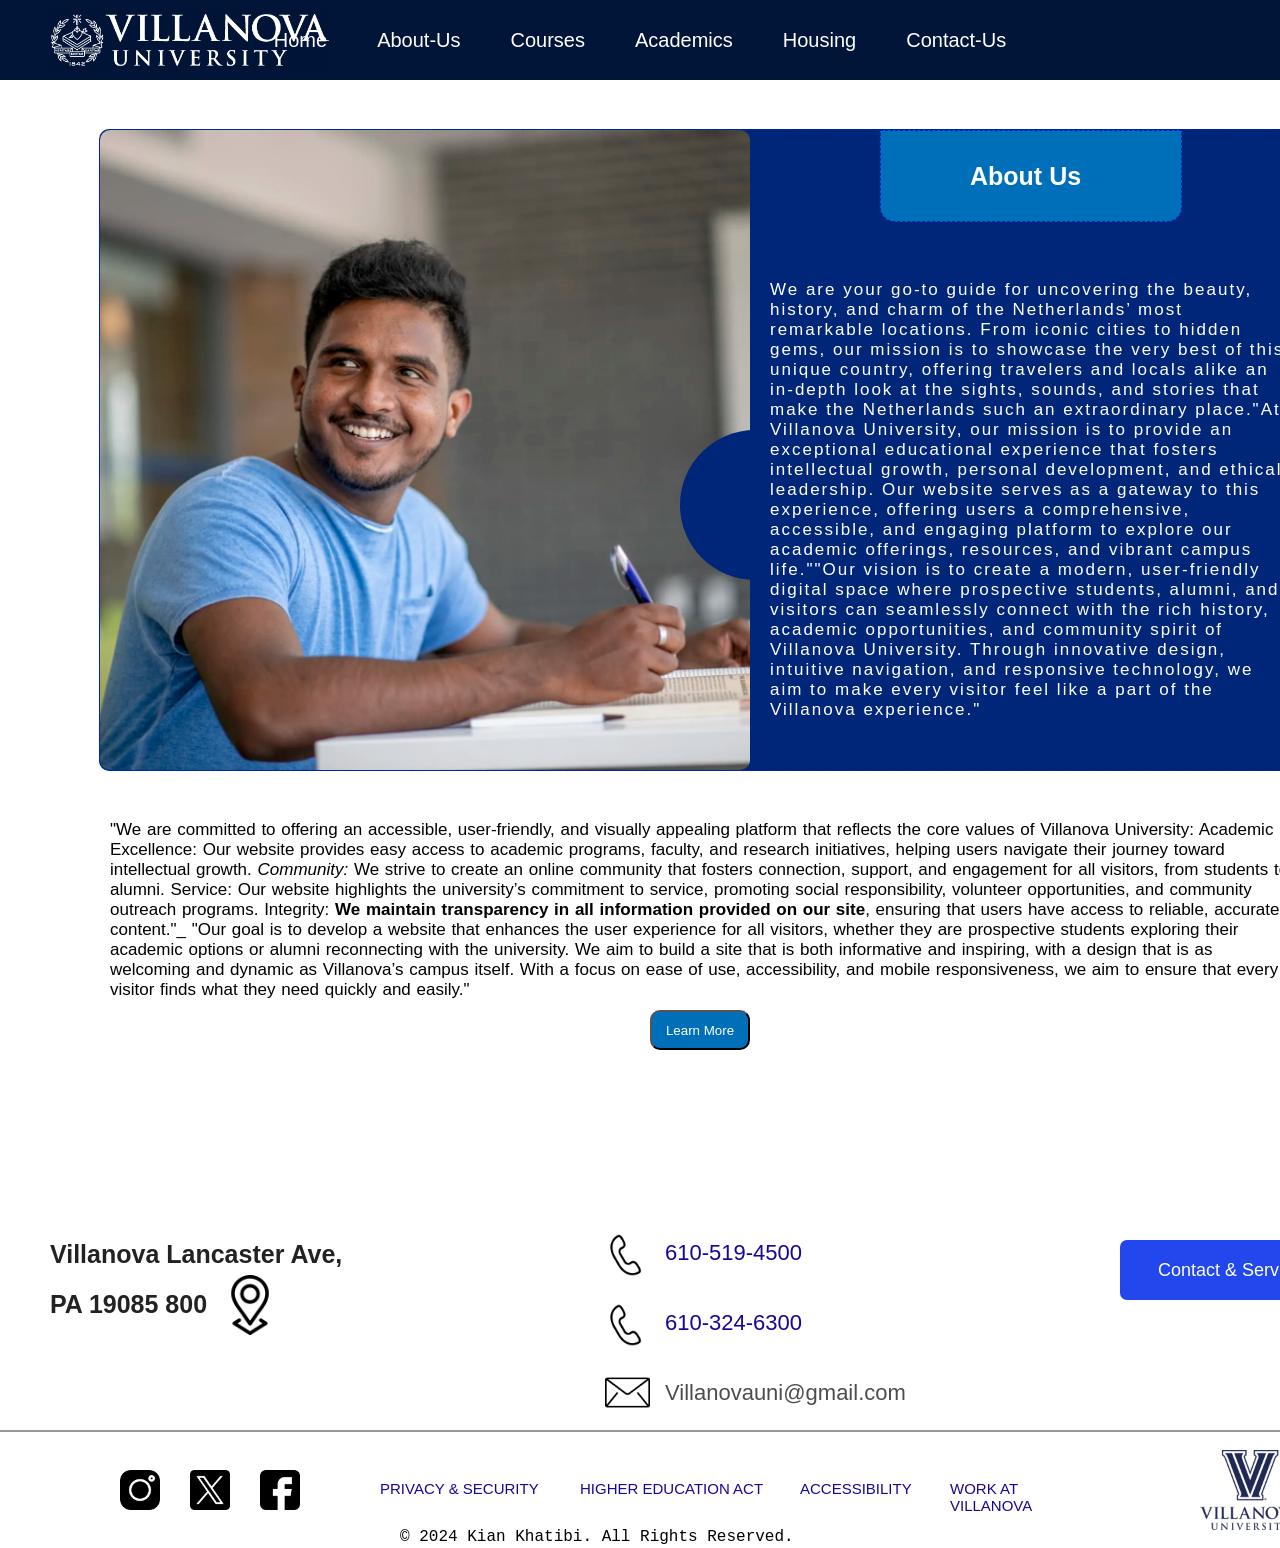
<file: aboutus.html>
<!DOCTYPE html>
<html lang="en">
  <head>
    <meta charset="UTF-8" />
    <meta name="viewport" content="width=device-width, initial-scale=1.0" />
    <meta name="author" content="Seyed Kian Khatibi">
    <title>Villanova SignIn</title>
    <link rel="stylesheet" href="Css/aboutus.css" type="text/css" />
    <link rel="icon" href="img/favicon2.jpg" type="image/x-icon"/>
  </head>
  <body>
    <header>
      <nav>
        <ul>
          <li><a href="index.html">Home</a></li>
          <li><a href="aboutus.html">About-Us</a></li>
          <li><a href="courses.html">Courses</a></li>
          <li><a href="Academics.html">Academics</a></li>
          <li><a href="housing.html">Housing</a></li>
          <li><a href="contactpage.html">Contact-Us</a></li>
        </ul>
        <article class="unilogoo"></article>
      </nav>
    </header>
    <section class="signinbox">
      <section class="signinimg"></section>
      <section class="unilogo"></section>
      <section class="bluebox"></section>
      <aside class="innerbox"></aside>
      <h1 class="text1signbox">About Us</h1>
      <p class="aboutustext1">
        We are your go-to guide for uncovering the beauty, history, and charm of
        the Netherlands’ most remarkable locations. From iconic cities to hidden
        gems, our mission is to showcase the very best of this unique country,
        offering travelers and locals alike an in-depth look at the sights,
        sounds, and stories that make the Netherlands such an extraordinary
        place."At Villanova University, our mission is to provide an exceptional
        educational experience that fosters intellectual growth, personal
        development, and ethical leadership. Our website serves as a gateway to
        this experience, offering users a comprehensive, accessible, and
        engaging platform to explore our academic offerings, resources, and
        vibrant campus life.""Our vision is to create a modern, user-friendly
        digital space where prospective students, alumni, and visitors can
        seamlessly connect with the rich history, academic opportunities, and
        community spirit of Villanova University. Through innovative design,
        intuitive navigation, and responsive technology, we aim to make every
        visitor feel like a part of the Villanova experience."
      </p>
      <p class="aboutustext2">
        "We are committed to offering an accessible, user-friendly, and visually
        appealing platform that reflects the core values of Villanova
        University: Academic Excellence: Our website provides easy access to
        academic programs, faculty, and research initiatives, helping users
        navigate their journey toward intellectual growth.
        <em>Community:</em> We strive to create an online community that fosters
        connection, support, and engagement for all visitors, from students to
        alumni. Service: Our website highlights the university’s commitment to
        service, promoting social responsibility, volunteer opportunities, and
        community outreach programs. Integrity:
        <strong
          >We maintain transparency in all information provided on our
        site</strong
          >, ensuring that users have access to reliable, accurate content."_ "Our
        goal is to develop a website that enhances the user experience for all
        visitors, whether they are prospective students exploring their academic
        options or alumni reconnecting with the university. We aim to build a
        site that is both informative and inspiring, with a design that is as
        welcoming and dynamic as Villanova’s campus itself. With a focus on ease
        of use, accessibility, and mobile responsiveness, we aim to ensure that
        every visitor finds what they need quickly and easily."
      </p>
      <button class="aboutusbtn">Learn More</button>
    </section>
    <footer class="footerbox">
      <figure>
        <p class="p1foot">Villanova Lancaster Ave,</p>
        <p class="p2foot">PA 19085 800</p>
        <article class="location"></article>
        <article class="telephone"></article>
        <article class="telephone2"></article>
        <article class="number1">610-519-4500</article>
        <article class="number2">610-324-6300</article>
        <article class="mail"></article>
        <p class="email">Villanovauni@gmail.com</p>
        <button class="btnfoot">Contact & Service</button>
        <article class="line"></article>
        <article class="instalogo"></article>
        <article class="xlogo"></article>
        <article class="facebooklogo"></article>
        <article class="vinlogofooter"></article>
        <a class="foota" href="google.com"
          >
          <p class="p1foo">PRIVACY & SECURITY</p>
        </a
          >
        <a class="foota" href="google.com"
          >
          <p class="p2foo">HIGHER EDUCATION ACT</p>
        </a
          >
        <a class="foota" href="google.com"
          >
          <p class="p3foo">ACCESSIBILITY</p>
        </a
          >
        <p class="p4foo">WORK AT VILLANOVA</p>
        <p class="copyright">
          &copy; 2024 Kian Khatibi. All Rights Reserved.
        </p>
      </figure>
    </footer>
  </body>
</html>
</file>
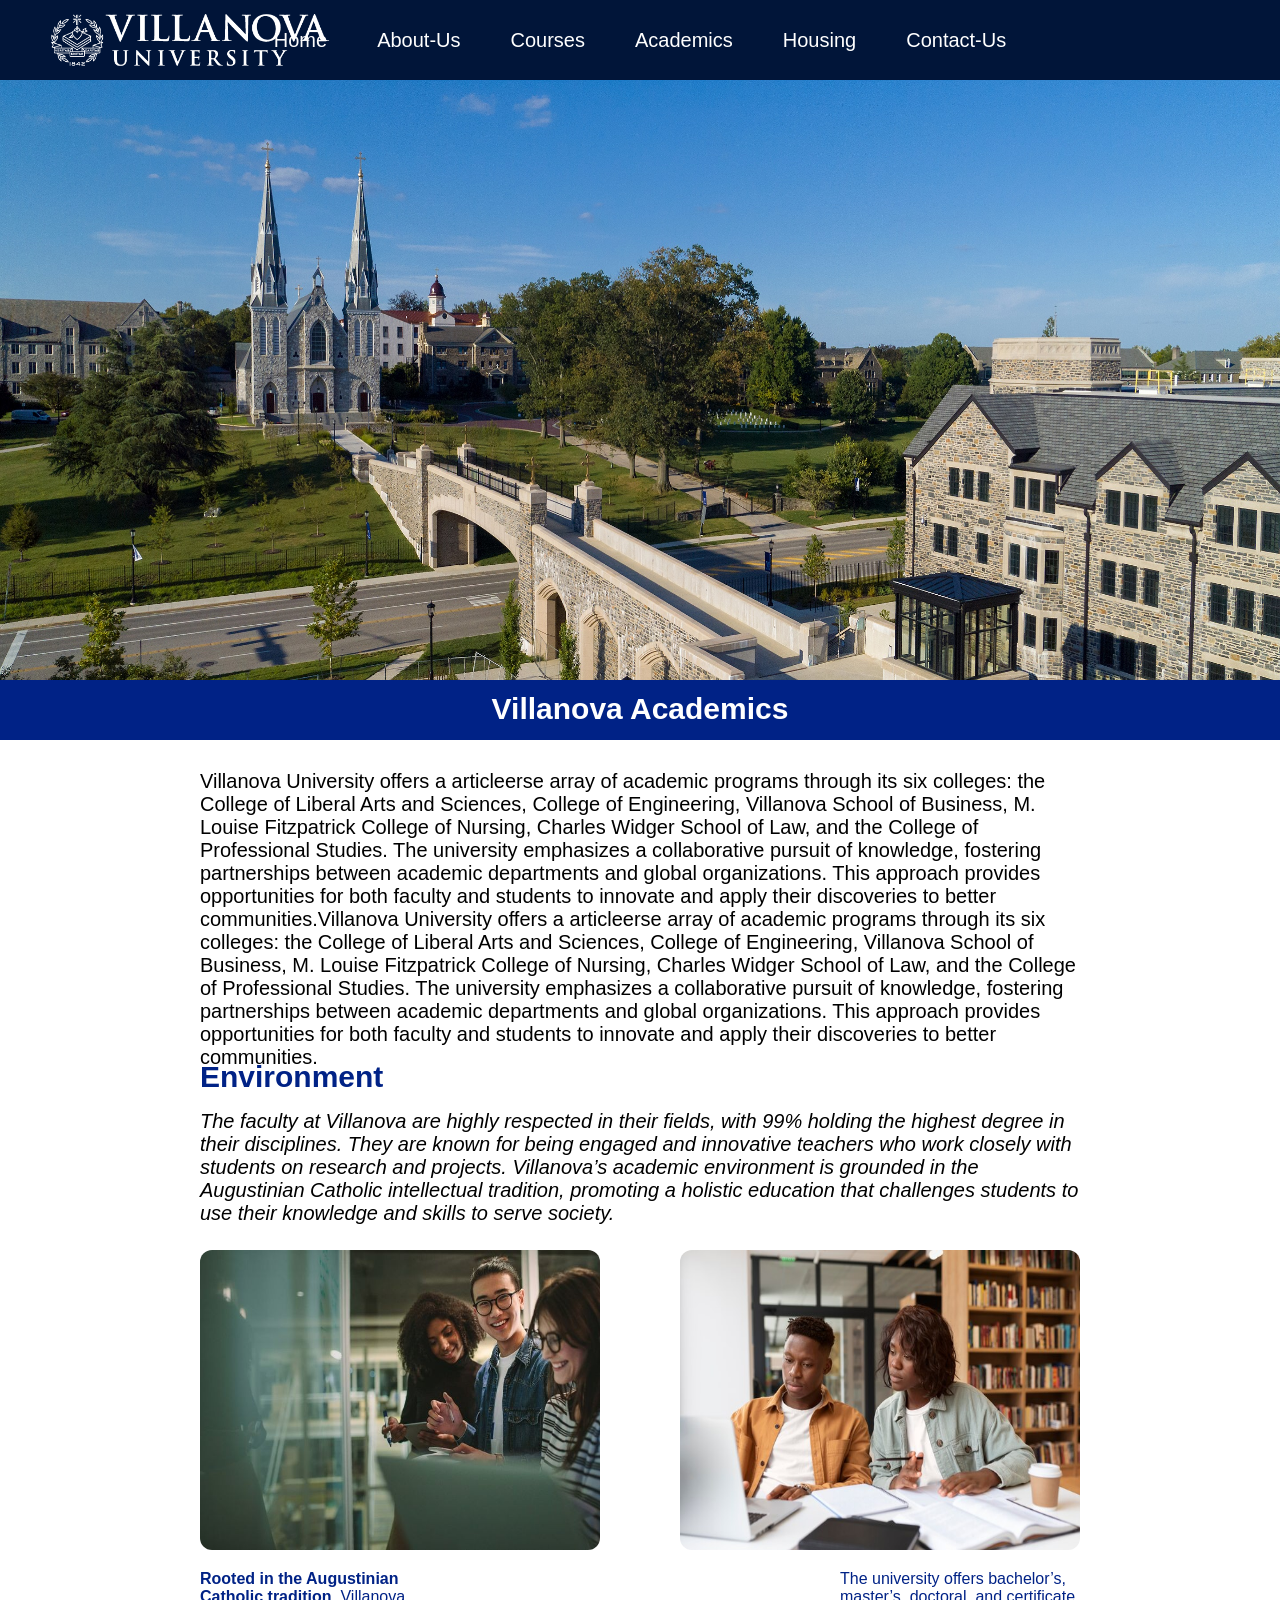
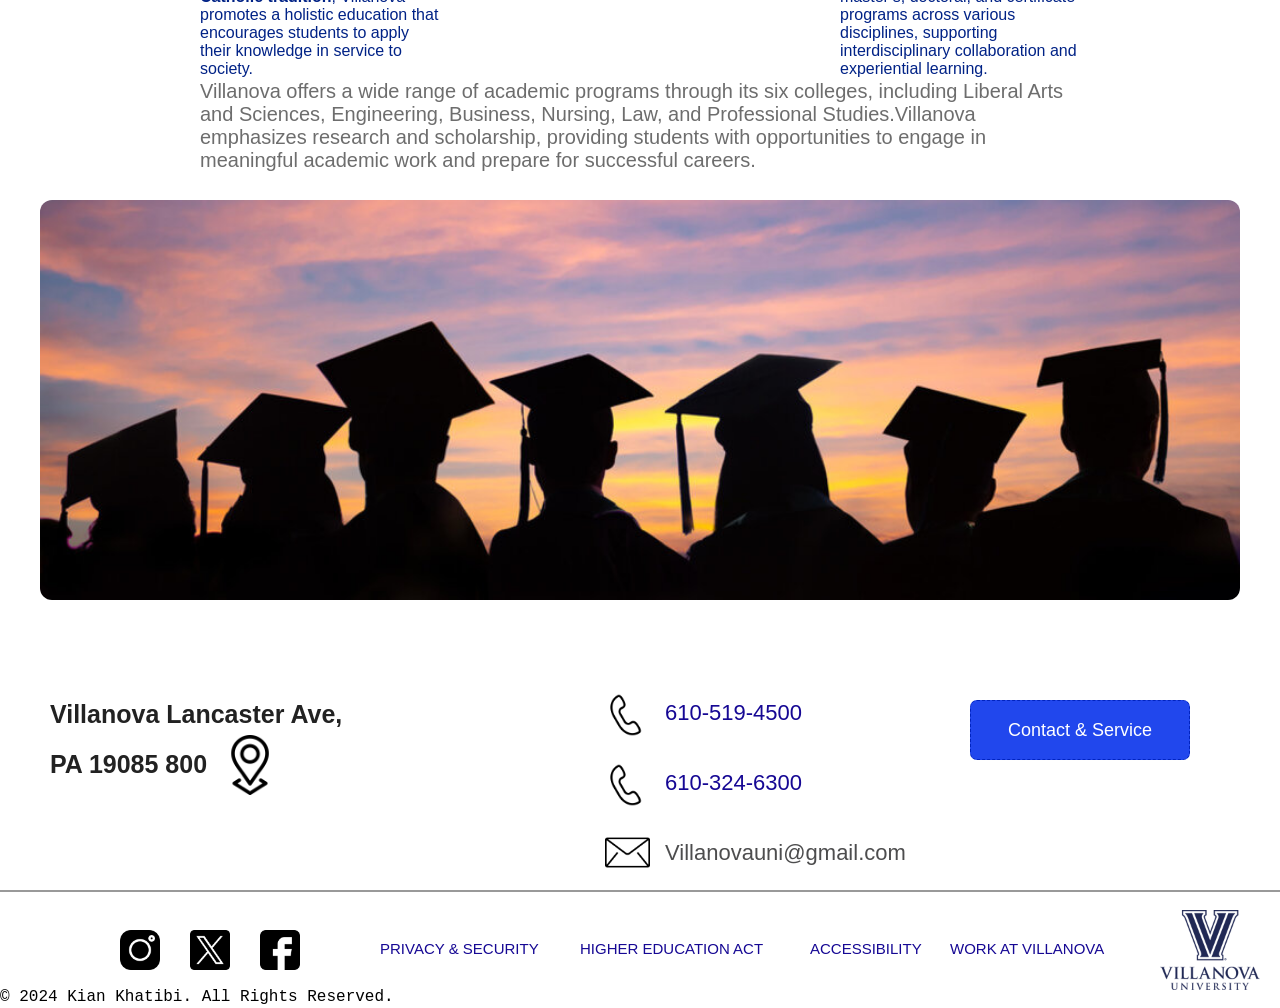
<file: Academics.html>
<!DOCTYPE html>
<html lang="en">
  <head>
    <meta charset="UTF-8" />
    <meta name="viewport" content="width=device-width, initial-scale=1.0" />
    <meta name="author" content="Seyed Kian Khatibi">
    <title>Villanova Academics</title>
    <link rel="stylesheet" href="Css/Academics.css" type="text/css" />
    <link rel="icon" href="img/favicon2.jpg" type="image/x-icon"/>
  </head>
  <body>
    <header>
      <nav>
        <ul>
          <li><a href="index.html">Home</a></li>
          <li><a href="aboutus.html">About-Us</a></li>
          <li><a href="courses.html">Courses</a></li>
          <li><a href="Academics.html">Academics</a></li>
          <li><a href="housing.html">Housing</a></li>
          <li><a href="contactpage.html">Contact-Us</a></li>
        </ul>
        <article class="unilogoo"></article>
      </nav>
    </header>
    <section>
      <img
        src="img/imgh10.jpg"
        alt="students image"
        title="building image"
        class="studentsimage"
        />
      <aside class="boxlabel">
        <p class="label1">Villanova Academics</p>
      </aside>
      <p class="text1">
        Villanova University offers a articleerse array of academic programs
        through its six colleges: the College of Liberal Arts and Sciences,
        College of Engineering, Villanova School of Business, M. Louise
        Fitzpatrick College of Nursing, Charles Widger School of Law, and the
        College of Professional Studies. The university emphasizes a
        collaborative pursuit of knowledge, fostering partnerships between
        academic departments and global organizations. This approach provides
        opportunities for both faculty and students to innovate and apply their
        discoveries to better communities.Villanova University offers a
        articleerse array of academic programs through its six colleges: the
        College of Liberal Arts and Sciences, College of Engineering, Villanova
        School of Business, M. Louise Fitzpatrick College of Nursing, Charles
        Widger School of Law, and the College of Professional Studies. The
        university emphasizes a collaborative pursuit of knowledge, fostering
        partnerships between academic departments and global organizations. This
        approach provides opportunities for both faculty and students to
        innovate and apply their discoveries to better communities.
      </p>
      <h1 class="label2">Environment</h1>
      <em class="text2"
        >The faculty at Villanova are highly respected in their fields, with 99%
      holding the highest degree in their disciplines. They are known for
      being engaged and innovative teachers who work closely with students on
      research and projects. Villanova’s academic environment is grounded in
      the Augustinian Catholic intellectual tradition, promoting a holistic
      education that challenges students to use their knowledge and skills to
      serve society.</em
        >
      <img
        src="img/f8ba68b965b3e700416761ab2ca4f5c9.jpg"
        alt="student image"
        title="student image"
        class="studentimage1"
        />
      <img
        src="img/study-group-learning-library_23-2149215456.jpg"
        alt="student image"
        title="student image"
        class="studentimage2"
        />
    </section>
    <aside>
      <figure>
        <figcaption>University performance .</figcaption>
        <p class="imagetext1">
          <strong>Rooted in the Augustinian Catholic tradition</strong>,
          Villanova promotes a holistic education that encourages students to
          apply their knowledge in service to society.
        </p>
        <p class="imagetext2">
          The university offers bachelor’s, master’s, doctoral, and certificate
          programs across various disciplines, supporting interdisciplinary
          collaboration and experiential learning.
        </p>
        <p class="lasttext">
          Villanova offers a wide range of academic programs through its six
          colleges, including Liberal Arts and Sciences, Engineering, Business,
          Nursing, Law, and Professional Studies.Villanova emphasizes research
          and scholarship, providing students with opportunities to engage in
          meaningful academic work and prepare for successful careers.
        </p>
        <img
          src="img/360_F_323900197_YRq2Lfh3LMToFyy6X2Ay6jZEN1F7Eczd.jpg"
          alt="graduation image"
          title="graduation image"
          class="lastimage"
          />
      </figure>
    </aside>
    <footer class="footerbox">
      <figure>
        <p class="p1foot">Villanova Lancaster Ave,</p>
        <p class="p2foot">PA 19085 800</p>
        <article class="location"></article>
        <article class="telephone"></article>
        <article class="telephone2"></article>
        <article class="number1">610-519-4500</article>
        <article class="number2">610-324-6300</article>
        <article class="mail"></article>
        <p class="email">Villanovauni@gmail.com</p>
        <button class="btnfoot">Contact & Service</button>
        <article class="line"></article>
        <article class="instalogo"></article>
        <article class="xlogo"></article>
        <article class="facebooklogo"></article>
        <article class="vinlogofooter"></article>
        <a class="foota" href="google.com"
          >
          <p class="p1foo">PRIVACY & SECURITY</p>
        </a
          >
        <a class="foota" href="google.com"
          >
          <p class="p2foo">HIGHER EDUCATION ACT</p>
        </a
          >
        <a class="foota" href="google.com"
          >
          <p class="p3foo">ACCESSIBILITY</p>
        </a
          >
        <p class="p4foo">WORK AT VILLANOVA</p>
        <p class="copyright">
          &copy; 2024 Kian Khatibi. All Rights Reserved.
        </p>
      </figure>
    </footer>
  </body>
</html>
</file>
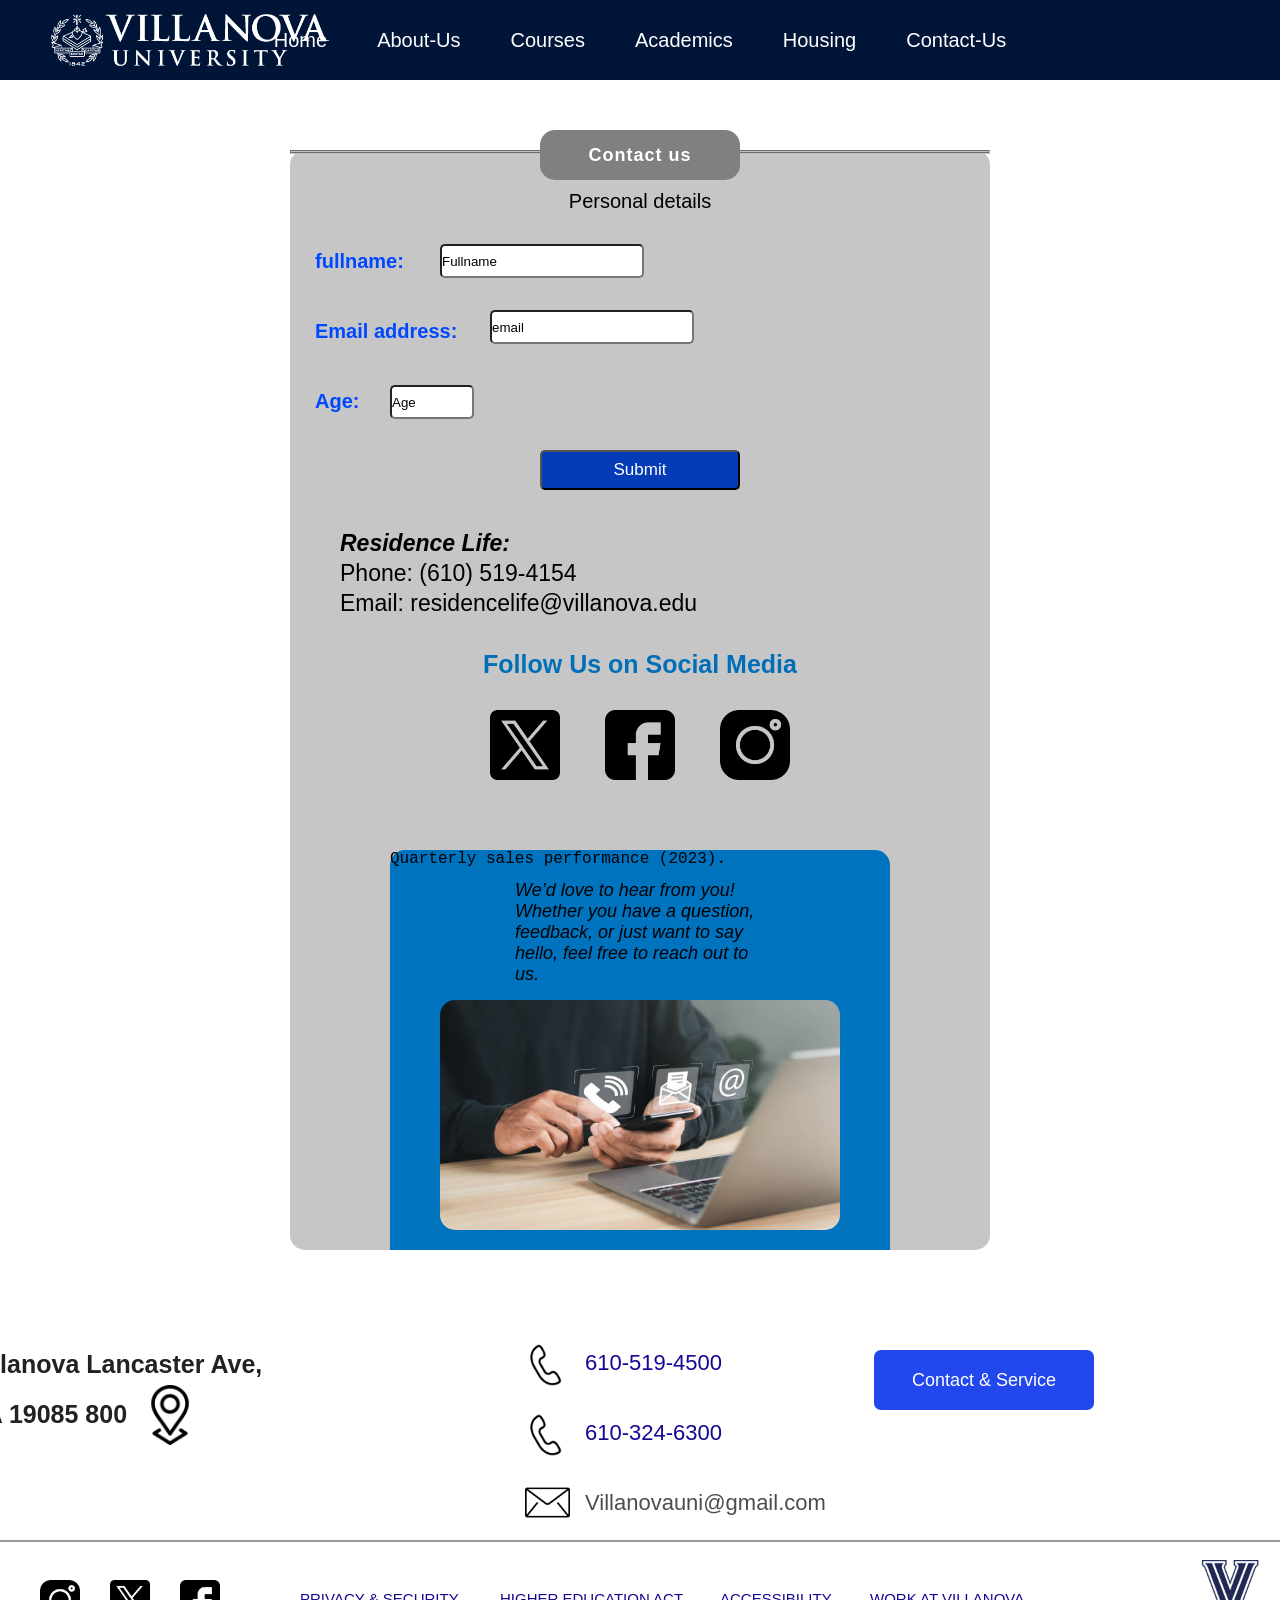
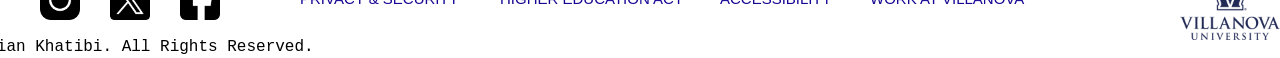
<file: contactpage.html>
<!DOCTYPE html>
<html lang="en">
  <head>
    <meta charset="UTF-8" />
    <meta name="viewport" content="width=device-width, initial-scale=1.0" />
    <meta name="author" content="Seyed Kian Khatibi">
    <title>Villanova Contact Page</title>
    <link rel="stylesheet" href="Css/contactpage.css" type="text/css" />
    <link rel="icon" href="img/favicon2.jpg" type="image/x-icon" />
  </head>
  <body>
    <header>
      <nav>
        <ul>
          <li><a href="index.html">Home</a></li>
          <li><a href="aboutus.html">About-Us</a></li>
          <li><a href="courses.html">Courses</a></li>
          <li><a href="Academics.html">Academics</a></li>
          <li><a href="housing.html">Housing</a></li>
          <li><a href="contactpage.html">Contact-Us</a></li>
        </ul>
        <article class="unilogoo"></article>
      </nav>
    </header>
    <section class="contactboxmain">
      <article class="contactlabel">Contact us</article>
      <form action="contactpage.html">
        <fieldset>
          <legend class="legendtext">Personal details</legend>
          <label class="namelabel" for="Fullname">fullname:</label>
          <input id="Fullname" type="text" value="Fullname" />
          <label class="emaillabel" for="email">Email address:</label>
          <input id="email" type="email" value="email" />
          <label class="agelabel" for="age">Age:</label>
          <input type="text" value="Age" id="age" />
          <input type="submit" value="Submit" class="submit" />
        </fieldset>
      </form>
      <em class="add10">Residence Life:</em>
      <p class="add11">Phone: (610) 519-4154</p>
      <p class="add12">Email: residencelife@villanova.edu</p>
      <p class="followus"><strong>Follow Us</strong> on Social Media</p>
      <article class="twitter"></article>
      <article class="instagram"></article>
      <article class="facebook"></article>
      <section class="lastbox">
        <p class="lasttext">
          We’d love to hear from you! Whether you have a question, feedback, or
          just want to say hello, feel free to reach out to us.
        </p>
        <figure>
          <figcaption>Quarterly sales performance (2023).</figcaption>
          <img
            src="img/istockphoto-1458164457-612x612.jpg"
            alt="contact image"
            title="contact image"
            class="contactimg"
            />
        </figure>
      </section>
      <footer class="footerbox">
        <p class="p1foot">Villanova Lancaster Ave,</p>
        <p class="p2foot">PA 19085 800</p>
        <article class="location"></article>
        <article class="telephone"></article>
        <article class="telephone2"></article>
        <article class="number1">610-519-4500</article>
        <article class="number2">610-324-6300</article>
        <article class="mail"></article>
        <p class="email">Villanovauni@gmail.com</p>
        <button class="btnfoot">Contact & Service</button>
        <article class="line"></article>
        <article class="instalogo"></article>
        <article class="xlogo"></article>
        <article class="facebooklogo"></article>
        <article class="vinlogofooter"></article>
        <a class="foota" href="google.com"
          >
          <p class="p1foo">PRIVACY & SECURITY</p>
        </a
          >
        <a class="foota" href="google.com"
          >
          <p class="p2foo">HIGHER EDUCATION ACT</p>
        </a
          >
        <a class="foota" href="google.com"
          >
          <p class="p3foo">ACCESSIBILITY</p>
        </a
          >
        <p class="p4foo">WORK AT VILLANOVA</p>
        <p class="copyright">
          &copy; 2024 Kian Khatibi. All Rights Reserved.
        </p>
      </footer>
    </section>
  </body>
</html>
</file>
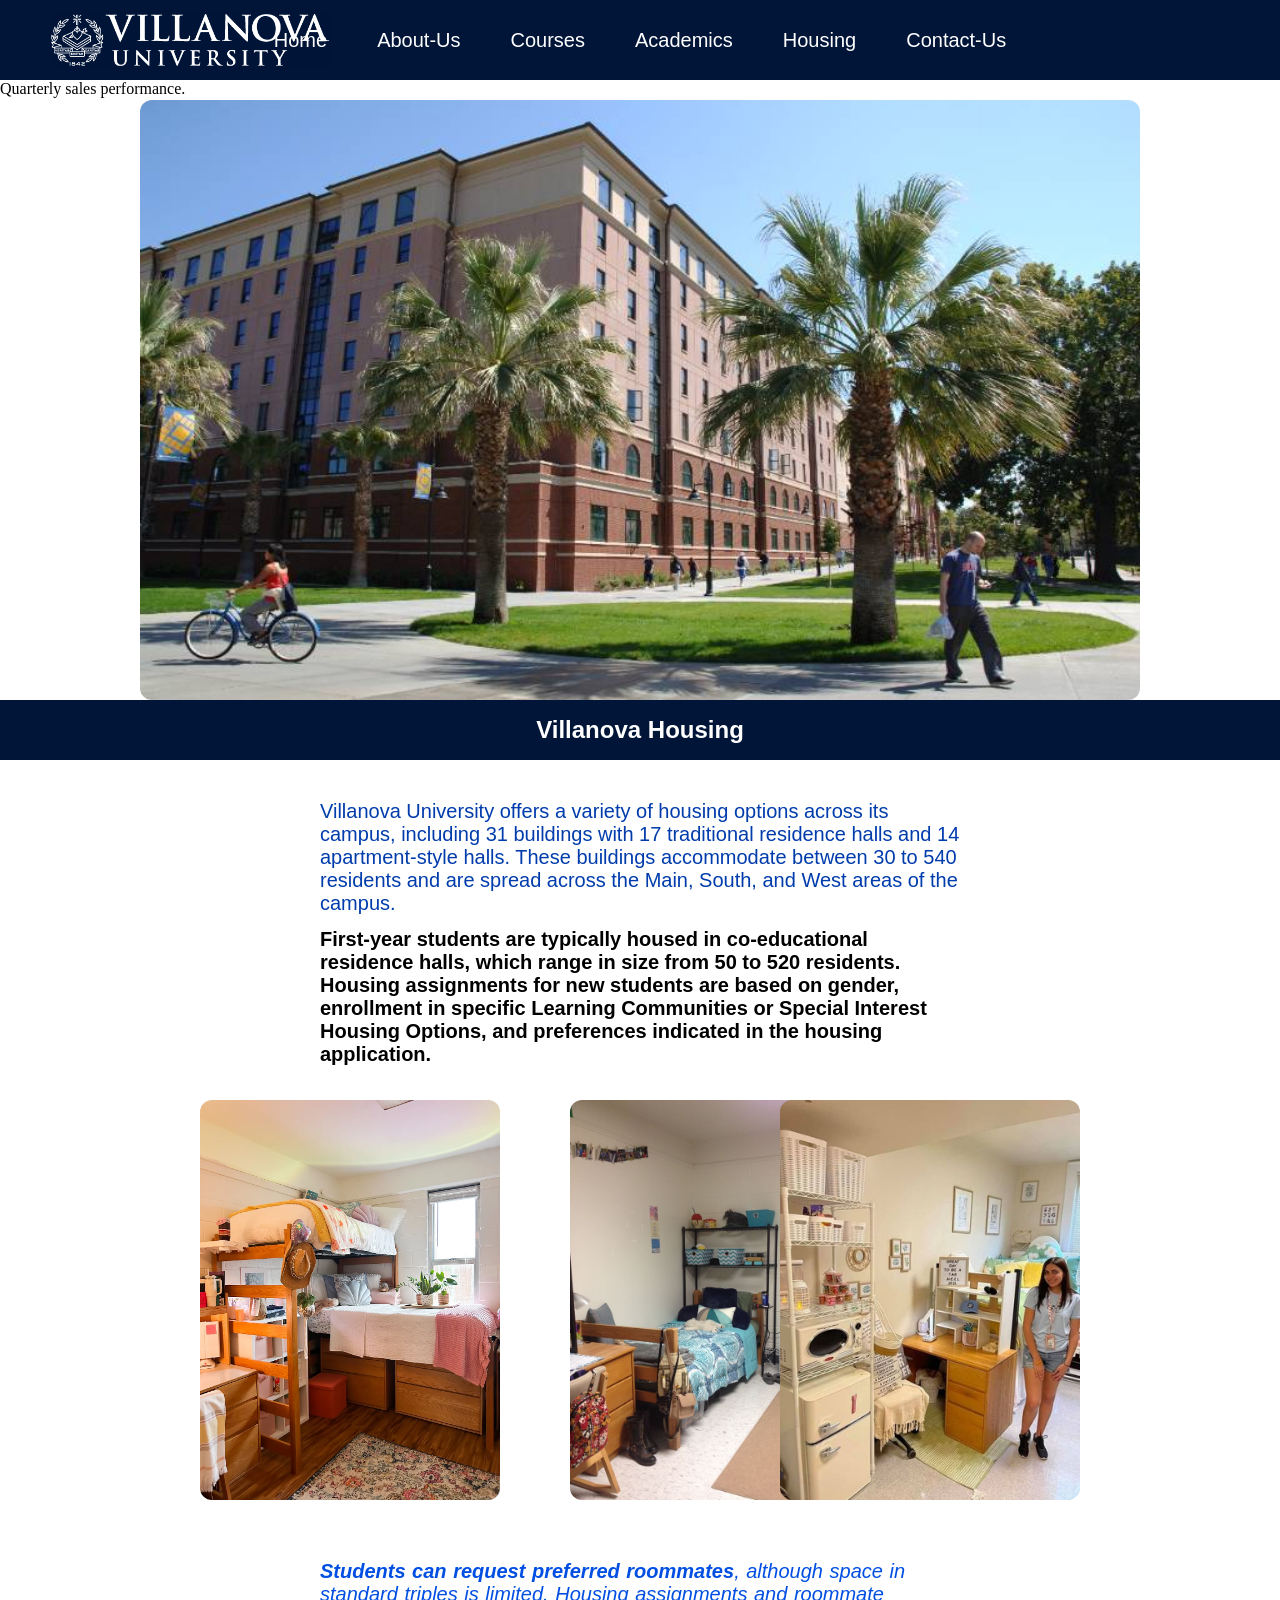
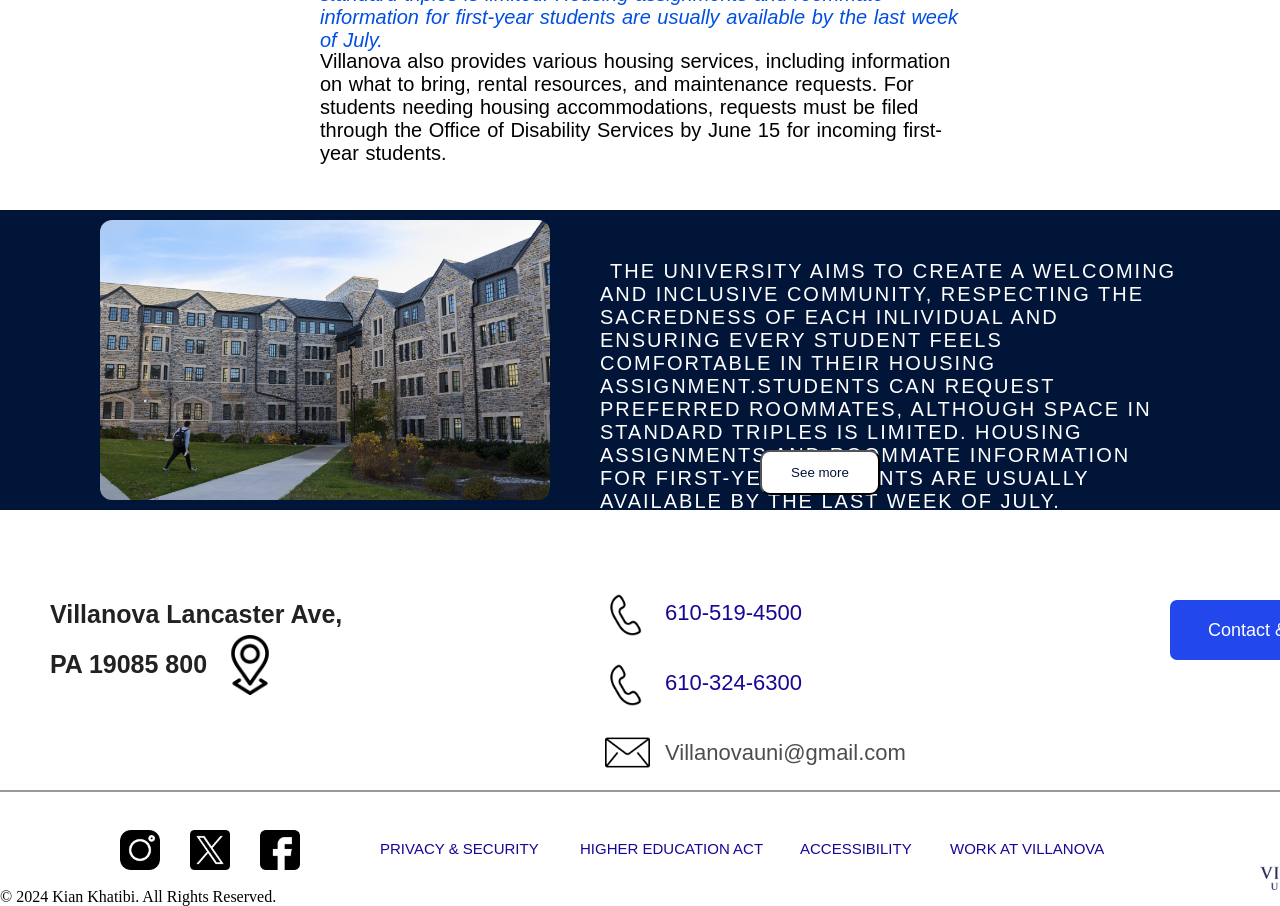
<file: housing.html>
<!DOCTYPE html>
<html lang="en">
  <head>
    <meta charset="UTF-8" />
    <meta name="viewport" content="width=device-width, initial-scale=1.0" />
    <meta name="author" content="Seyed Kian Khatibi">
    <title>Villanova Housing</title>
    <link rel="stylesheet" href="Css/housing.css" type="text/css" />
    <link rel="icon" href="img/favicon2.jpg" type="image/x-icon" />
  </head>
  <body>
    <header>
      <nav>
        <ul>
          <li><a href="index.html">Home</a></li>
          <li><a href="aboutus.html">About-Us</a></li>
          <li><a href="courses.html">Courses</a></li>
          <li><a href="Academics.html">Academics</a></li>
          <li><a href="housing.html">Housing</a></li>
          <li><a href="contactpage.html">Contact-Us</a></li>
        </ul>
        <article class="unilogoo"></article>
      </nav>
    </header>
    <section class="sec1">
      <img
        src="img/housing1.jpg"
        alt="housing1"
        title="housing1"
        class="housingimg"
        />
      <aside class="boxsec1">Villanova Housing</aside>
    </section>
    <p class="text1sec1">
      Villanova University offers a variety of housing options across its
      campus, including 31 buildings with 17 traditional residence halls and
      14 apartment-style halls. These buildings accommodate between 30 to 540
      residents and are spread across the Main, South, and West areas of the
      campus.
    </p>
    <h1 class="text2sec1">
      First-year students are typically housed in co-educational residence
      halls, which range in size from 50 to 520 residents. Housing assignments
      for new students are based on gender, enrollment in specific Learning
      Communities or Special Interest Housing Options, and preferences
      indicated in the housing application.
    </h1>
    <figure>
      <img
        src="img/housing5.jpg"
        alt="housing5img"
        title="housingimg"
        class="housingimg1"
        />
      <figcaption>Quarterly sales performance.</figcaption>
    </figure>
    <img
      src="img/housing7.jpg"
      alt="housing5img"
      title="housingimg"
      class="housingimg2"
      />
    <img
      src="img/housing6.jpg"
      alt="housing5img"
      title="housingimg"
      class="housingimg3"
      />
    <em class="text3sec1">
    <strong>Students can request preferred roommates</strong>, although
    space in standard triples is limited. Housing assignments and roommate
    information for first-year students are usually available by the last
    week of July.</em
      >
    <p class="text4sec1">
      Villanova also provides various housing services, including information
      on what to bring, rental resources, and maintenance requests. For
      students needing housing accommodations, requests must be filed through
      the Office of Disability Services by June 15 for incoming first-year
      students.
    </p>
    <aside class="lastbox">
      <img
        src="img/The-Commons-Ryan-Sarbello.jpg"
        alt="Villanova housing"
        title="Villanova housing"
        class="lastpic"
        />
      <p class="lasttext">
        The university aims to create a welcoming and inclusive community,
        respecting the sacredness of each inlividual and ensuring every
        student feels comfortable in their housing assignment.Students can
        request preferred roommates, although space in standard triples is
        limited. Housing assignments and roommate information for first-year
        students are usually available by the last week of July.
      </p>
      <button class="btnlast">See more</button>
    </aside>
    <footer class="footerbox">
      <p class="p1foot">Villanova Lancaster Ave,</p>
      <p class="p2foot">PA 19085 800</p>
      <article class="location"></article>
      <article class="telephone"></article>
      <article class="telephone2"></article>
      <article class="number1">610-519-4500</article>
      <article class="number2">610-324-6300</article>
      <article class="mail"></article>
      <p class="email">Villanovauni@gmail.com</p>
      <button class="btnfoot">Contact & Service</button>
      <article class="line"></article>
      <article class="instalogo"></article>
      <article class="xlogo"></article>
      <article class="facebooklogo"></article>
      <article class="vinlogofooter"></article>
      <a class="foota" href="google.com"
        >
        <p class="p1foo">PRIVACY & SECURITY</p>
      </a
        >
      <a class="foota" href="google.com"
        >
        <p class="p2foo">HIGHER EDUCATION ACT</p>
      </a
        >
      <a class="foota" href="google.com"
        >
        <p class="p3foo">ACCESSIBILITY</p>
      </a
        >
      <p class="p4foo">WORK AT VILLANOVA</p>
      <p class="copyright">
        &copy; 2024 Kian Khatibi. All Rights Reserved.
      </p>
    </footer>
  </body>
</html>
</file>
<file: Css/aboutus.css>
@media screen and (min-width: 1024px) {
  * {
    margin: 0px;
    padding: 0px;
  }
  body {
    background-color: rgb(255, 255, 255);
    font-family: "JetBrains Mono", monospace;
  }

  nav {
    background-color: rgb(1, 21, 57);
    display: flex;
    justify-content: center;
    line-height: 80px;
    height: 80px;
  }

  ul {
    list-style: none;
    display: flex;
  }

  li {
    margin: 0px 15px;
    font-size: 20px;
    font-family: Arial, Helvetica, sans-serif;
  }
  a {
    text-decoration: none;
    color: rgb(255, 255, 255);
    padding: 15px 10px;
    border-radius: 5px;
  }

  li:hover {
    background-color: #0073bf;
    color: white;
  }
  .unilogoo {
    width: 280px;
    height: 60px;
    background-image: url(../img/unimainlogo.png);
    background-size: cover;
    background-position: center;
    background-repeat: no-repeat;
    position: absolute;
    top: 10px;
    left: 50px;
  }
  .signnn {
    width: 130px;
    height: 50px;
    background-color: #006fb9;
    color: white;
    position: absolute;
    top: 15px;
    right: 80px;
    border-radius: 40px;
    border: transparent;
    font-size: 16px;
    cursor: pointer;
  }
  .signnn:hover {
    background-color: #ffffff;
    color: rgb(1, 94, 255);
  }
  .user {
    width: 50px;
    height: 50px;
    background-image: url(../img/user.png);
    background-size: cover;
    background-position: center;
    background-repeat: no-repeat;
    position: absolute;
    top: 15px;
    right: 230px;
  }
  .signinbox {
    width: 1200px;
    height: 640px;
    background-color: rgb(0, 38, 121);
    position: absolute;
    top: 450px;
    left: 700px;
    transform: translate(-50%, -50%);
    border-radius: 10px;
    border-width: 1px;
    border-color: #0023bf;
    border-style: dashed;
  }
  .signinimg {
    width: 650px;
    height: 640px;
    background-image: url(../img/signinimg2.jpg);
    background-position: center;
    background-repeat: no-repeat;
    background-size: cover;
    border-radius: 10px;
  }
  .bluebox {
    width: 150px;
    height: 150px;
    background-color: rgb(0, 38, 121);
    position: absolute;
    top: 300px;
    left: 580px;
    border-radius: 50%;
  }
  .text1signbox {
    color: white;
    font-size: 25px;
    font-weight: 600;
    font-family: Arial, Helvetica, sans-serif;
    position: absolute;
    top: 2rem;
    left: 870px;
  }
  .innerbox {
    width: 300px;
    height: 90px;
    position: absolute;
    top: 0px;
    left: 780px;
    background-color: #006fb9;
    border-bottom-left-radius: 15px;
    border-bottom-right-radius: 15px;
    border-width: 1px;
    border-color: #0023bf;
    border-style: dashed;
  }
  .aboutustext1 {
    color: white;
    font-size: 17px;
    font-family: Arial, Helvetica, sans-serif;
    position: absolute;
    top: 150px;
    left: 670px;
    margin-right: 10px;
    letter-spacing: 2px;
  }
  .aboutustext2 {
    color: rgb(0, 0, 0);
    font-size: 17px;
    font-family: Arial, Helvetica, sans-serif;
    position: absolute;
    top: 690px;
    left: 10px;
    margin-right: 10px;
    word-spacing: 1px;
  }
  .aboutusbtn {
    width: 100px;
    height: 40px;
    background-color: #006fb9;
    color: white;
    border-radius: 10px;
    position: absolute;
    top: 880px;
    left: 50%;
    transform: translate(-50%);
    cursor: pointer;
  }
  .footerbox {
    width: 1000px;
    height: 300px;
    background-color: rgb(255, 255, 255);
    position: absolute;
    position: absolute;
    top: 1240px;
    left: 0px;
  }
  .p1foot {
    color: rgb(34, 34, 34);
    font-size: 25px;
    font-family: Arial, Helvetica, sans-serif;
    position: absolute;
    top: 0px;
    left: 50px;
    font-weight: bold;
  }
  .p2foot {
    color: rgb(34, 34, 34);
    font-size: 25px;
    font-family: Arial, Helvetica, sans-serif;
    position: absolute;
    top: 50px;
    left: 50px;
    font-weight: bold;
  }
  .location {
    width: 60px;
    height: 60px;
    background-image: url(../img/location.png);
    background-position: center;
    background-repeat: no-repeat;
    background-size: contain;
    position: absolute;
    position: absolute;
    left: 220px;
    top: 35px;
  }
  .telephone {
    width: 50px;
    height: 50px;
    background-image: url(../img/telephone.png);
    background-position: center;
    background-repeat: no-repeat;
    background-size: contain;
    position: absolute;
    left: 600px;
    top: -10px;
  }
  .telephone2 {
    width: 50px;
    height: 50px;
    background-image: url(../img/telephone.png);
    background-position: center;
    background-repeat: no-repeat;
    background-size: contain;
    position: absolute;
    left: 600px;
    top: 60px;
  }
  .number1 {
    color: rgb(22, 8, 148);
    font-size: 22px;
    font-family: Arial, Helvetica, sans-serif;
    position: absolute;
    top: 0px;
    left: 665px;
  }
  .number2 {
    color: rgb(22, 8, 148);
    font-size: 22px;
    font-family: Arial, Helvetica, sans-serif;
    position: absolute;
    top: 70px;
    left: 665px;
  }
  .mail {
    width: 45px;
    height: 45px;
    background-image: url(../img/mail.png);
    background-position: center;
    background-repeat: no-repeat;
    background-size: contain;
    position: absolute;
    left: 605px;
    top: 130px;
  }
  .email {
    color: rgb(77, 77, 78);
    font-size: 22px;
    font-family: Arial, Helvetica, sans-serif;
    position: absolute;
    top: 140px;
    left: 665px;
  }
  .btnfoot {
    width: 220px;
    height: 60px;
    background-color: #042febe1;
    color: white;
    border: transparent;
    border-radius: 7px;
    position: absolute;
    top: 0px;
    right: -340px;
    font-size: 18px;
    cursor: pointer;
  }
  .btnfoot:hover {
    background-color: #0023bf;
  }
  .line {
    width: 1437px;
    height: 1.5px;
    background-image: url(../img/minus-horizontal-straight-line.png);
    background-position: center;
    background-repeat: no-repeat;
    background-size: cover;
    position: absolute;
    top: 190px;
    opacity: 40%;
  }
  .instalogo {
    width: 40px;
    height: 40px;
    background-image: url(../img/instagram.png);
    background-position: center;
    background-repeat: no-repeat;
    background-size: contain;
    position: absolute;
    top: 230px;
    left: 120px;
  }
  .xlogo {
    width: 40px;
    height: 40px;
    background-image: url(../img/twitter.png);
    background-position: center;
    background-repeat: no-repeat;
    background-size: contain;
    position: absolute;
    top: 230px;
    left: 190px;
  }
  .facebooklogo {
    width: 40px;
    height: 40px;
    background-image: url(../img/facebook.png);
    background-position: center;
    background-repeat: no-repeat;
    background-size: contain;
    position: absolute;
    top: 230px;
    left: 260px;
  }
  .vinlogofooter {
    width: 100px;
    height: 100px;
    background-image: url(../img/vlogo2footer.png);
    background-position: center;
    background-repeat: no-repeat;
    background-size: contain;
    position: absolute;
    top: 200px;
    right: -300px;
  }
  .p1foo {
    color: rgb(22, 8, 148);
    font-size: 15px;
    font-family: Arial, Helvetica, sans-serif;
    position: absolute;
    top: 240px;
    left: 380px;
  } /* Textwith some transparency */
  .p2foo {
    color: rgb(22, 8, 148);
    font-size: 15px;
    font-family: Arial, Helvetica, sans-serif;
    position: absolute;
    top: 240px;
    left: 580px;
  }
  .p3foo {
    color: rgb(22, 8, 148);
    font-size: 15px;
    font-family: Arial, Helvetica, sans-serif;
    position: absolute;
    top: 240px;
    left: 800px;
  }
  .p4foo {
    color: rgb(22, 8, 148);
    font-size: 15px;
    font-family: Arial, Helvetica, sans-serif;
    position: absolute;
    top: 240px;
    left: 950px;
  }
  .copyright {
    color: black;
    position: relative;
    top: 270px;
    left: 400px;
  }
  .foota:visited {
    color: blue;
  }
}

/* Mobile Version */

@media screen and (max-width: 767px) {
  * {
    margin: 0;
    padding: 0;
  }
  body {
    background-color: rgb(255, 255, 255);
  }
  nav {
    background-color: rgb(1, 21, 57);
    display: flex;
    justify-content: center;
    line-height: 80px;
    height: 80px;
  }

  ul {
    list-style: none;
    display: flex;
  }

  li {
    margin: 0 15px;
    font-size: 20px;
    font-family: Arial, Helvetica, sans-serif;
    display: none;
  }
  a {
    text-decoration: none;
    color: rgb(255, 255, 255);
    padding: 10px 20px;
    border-radius: 5px;
  }

  li:hover {
    background-color: #0073bf;
    color: white;
  }
  .unilogoo {
    width: 160px;
    height: 30px;
    background-image: url(../img/unimainlogo.png);
    background-size: cover;
    background-position: center;
    background-repeat: no-repeat;
    position: absolute;
    top: 20px;
    left: 50px;
  }
  .signnn {
    width: 100px;
    height: 40px;
    background-color: #006fb9;
    color: white;
    position: absolute;
    top: 20px;
    right: 60px;
    border-radius: 40px;
    border: transparent;
    font-size: 13px;
    cursor: pointer;
  }
  .sign:hover {
    background-color: #ffffff;
    color: rgb(1, 94, 255);
  }
  .user {
    width: 40px;
    height: 40px;
    background-image: url(../img/user.png);
    background-size: cover;
    background-position: center;
    background-repeat: no-repeat;
    position: absolute;
    top: 20px;
    right: 180px;
  }
  .signinbox {
    width: 98%;
    height: 500px;
    background-color: rgb(0, 38, 121);
    position: absolute;
    top: 100px;
    left: 50%;
    transform: translate(-50%);

    border-radius: 10px;
  }
  .signinimg {
    width: 250px;
    height: 500px;
    background-image: url(../img/signinimg2.jpg);
    background-position: center;
    background-repeat: no-repeat;
    background-size: cover;
  }
  .bluebox:active {
    width: 150px;
    height: 150px;
    background-color: rgb(0, 38, 121);
    position: absolute;
    top: 300px;
    left: 580px;
    border-radius: 50%;
    display: none;
  }
  .text1signbox {
    color: white;
    font-size: 20px;
    font-weight: 600;
    font-family: Arial, Helvetica, sans-serif;
    position: absolute;
    top: 20px;
    left: 330px;
  }
  .aboutustext1 {
    color: white;
    font-size: 12px;
    font-family: Arial, Helvetica, sans-serif;
    position: absolute;
    top: 60px;
    left: 260px;
    margin-right: 10px;
  }
  .aboutustext2 {
    color: rgb(0, 0, 0);
    font-size: 17px;
    font-family: Arial, Helvetica, sans-serif;
    position: absolute;
    top: 520px;
    left: 20px;
    margin-right: 10px;
  }
  .aboutusbtn {
    width: 100px;
    height: 40px;
    background-color: #006fb9;
    color: white;
    border-radius: 10px;
    position: absolute;
    top: 980px;
    left: 50%;
    transform: translate(-50%);
    cursor: pointer;
  }
  .footerbox {
    width: 500px;
    height: 400px;
    background-color: rgb(231, 231, 231);
    position: absolute;
    position: absolute;
    top: 1170px;
  }
  .p1foot {
    color: rgb(34, 34, 34);
    font-size: 23px;
    font-family: Arial, Helvetica, sans-serif;
    position: absolute;
    top: 20px;
    left: 30px;
    font-weight: bold;
  }
  .p2foot {
    color: rgb(34, 34, 34);
    font-size: 23px;
    font-family: Arial, Helvetica, sans-serif;
    position: absolute;
    top: 50px;
    left: 50px;
    font-weight: bold;
  }
  .location {
    width: 40px;
    height: 40px;
    background-image: url(../img/location.png);
    background-position: center;
    background-repeat: no-repeat;
    background-size: contain;
    position: absolute;
    position: absolute;
    left: 200px;
    top: 45px;
  }
  .telephone {
    width: 40px;
    height: 40px;
    background-image: url(../img/telephone.png);
    background-position: center;
    background-repeat: no-repeat;
    background-size: contain;
    position: absolute;
    left: 20px;
    top: 205px;
  }
  .telephone2 {
    width: 40px;
    height: 40px;
    background-image: url(../img/telephone.png);
    background-position: center;
    background-repeat: no-repeat;
    background-size: contain;
    position: absolute;
    left: 20px;
    top: 260px;
  }
  .number1 {
    color: rgb(22, 8, 148);
    font-size: 22px;
    font-family: Arial, Helvetica, sans-serif;
    position: absolute;
    top: 210px;
    left: 60px;
  }
  .number2 {
    color: rgb(22, 8, 148);
    font-size: 22px;
    font-family: Arial, Helvetica, sans-serif;
    position: absolute;
    top: 270px;
    left: 60px;
  }
  .mail {
    width: 35px;
    height: 35px;
    background-image: url(../img/mail.png);
    background-position: center;
    background-repeat: no-repeat;
    background-size: contain;
    position: absolute;
    left: 30px;
    top: 330px;
  }
  .email {
    color: rgb(0, 0, 0);
    font-size: 22px;
    font-family: Arial, Helvetica, sans-serif;
    position: absolute;
    top: 335px;
    left: 75px;
  }
  .btnfoot {
    width: 150px;
    height: 50px;
    background-color: #042febe1;
    color: white;
    border: transparent;
    border-radius: 7px;
    position: absolute;
    top: 20px;
    right: 20px;
    font-size: 16px;
    cursor: pointer;
  }
  .btnfoot:hover {
    background-color: #0023bf;
  }
  .line {
    width: 100%;
    height: 1.5px;
    background-image: url(../img/minus-horizontal-straight-line.png);
    background-position: center;
    background-repeat: no-repeat;
    background-size: cover;
    position: absolute;
    top: 190px;
    opacity: 40%;
  }
  .instalogo {
    width: 40px;
    height: 40px;
    background-image: url(../img/instagram.png);
    background-position: center;
    background-repeat: no-repeat;
    background-size: contain;
    position: absolute;
    top: 110px;
    left: 40px;
  }
  .xlogo {
    width: 40px;
    height: 40px;
    background-image: url(../img/twitter.png);
    background-position: center;
    background-repeat: no-repeat;
    background-size: contain;
    position: absolute;
    top: 110px;
    left: 100px;
  }
  .facebooklogo {
    width: 40px;
    height: 40px;
    background-image: url(../img/facebook.png);
    background-position: center;
    background-repeat: no-repeat;
    background-size: contain;
    position: absolute;
    top: 110px;
    left: 160px;
  }
  .vinlogofooter {
    width: 100px;
    height: 100px;
    background-image: url(../img/vlogo2footer.png);
    background-position: center;
    background-repeat: no-repeat;
    background-size: contain;
    position: absolute;
    top: 80px;
    right: 50px;
  }
  .p1foo {
    color: rgb(22, 8, 148);
    font-size: 14px;
    font-family: Arial, Helvetica, sans-serif;
    position: absolute;
    top: 210px;
    left: 320px;
  }
  .p2foo {
    color: rgb(22, 8, 148);
    font-size: 14px;
    font-family: Arial, Helvetica, sans-serif;
    position: absolute;
    top: 240px;
    left: 305px;
  }
  .p3foo {
    color: rgb(22, 8, 148);
    font-size: 14px;
    font-family: Arial, Helvetica, sans-serif;
    position: absolute;
    top: 270px;
    left: 340px;
  }
  .p4foo {
    color: rgb(22, 8, 148);
    font-size: 14px;
    font-family: Arial, Helvetica, sans-serif;
    position: absolute;
    top: 300px;
    left: 320px;
  }

  .supporter {
    width: 70px;
    height: 70px;
    background-image: url(../img/customer-service.png);
    background-position: center;
    background-repeat: no-repeat;
    background-size: contain;
    position: fixed;
    bottom: 20px;
    right: 20px;
    cursor: pointer;
  }
  .copyright {
    color: black;
    position: relative;
    top: 370px;
    left: 0px;
  }
}

/* Tablet Version*/

@media screen and (min-width: 768px) and (max-width: 1023px) {
  * {
    margin: 0;
    padding: 0;
  }
  body {
    background-color: rgb(255, 255, 255);
  }
  nav {
    background-color: rgb(1, 21, 57);
    display: flex;
    justify-content: center;
    line-height: 80px;
    height: 80px;
  }

  ul {
    list-style: none;
    display: flex;
  }

  li {
    margin: 0 -5px;
    position: relative;
    left: 50px;
    font-size: 17px;
    font-family: Arial, Helvetica, sans-serif;
  }
  a {
    text-decoration: none;
    color: rgb(255, 255, 255);
    padding: 10px 20px 30px;
    border-radius: 5px;
  }

  li:hover {
    background-color: #0073bf;
    color: white;
  }
  .unilogoo {
    width: 180px;
    height: 40px;
    background-image: url(../img/unimainlogo.png);
    background-size: cover;
    background-position: center;
    background-repeat: no-repeat;
    position: absolute;
    top: 20px;
    left: 30px;
  }
  .signnn {
    width: 100px;
    height: 40px;
    background-color: #006fb9;
    color: white;
    position: absolute;
    top: 20px;
    right: 40px;
    border-radius: 40px;
    border: transparent;
    font-size: 13px;
    cursor: pointer;
  }
  .sign:hover {
    background-color: #ffffff;
    color: rgb(1, 94, 255);
  }
  .user {
    width: 45px;
    height: 45px;
    background-image: url(../img/user.png);
    background-size: cover;
    background-position: center;
    background-repeat: no-repeat;
    position: absolute;
    top: 20px;
    right: 160px;
    display: none;
  }
  .signinbox {
    width: 1137px;
    height: 640px;
    background-color: rgb(0, 38, 121);
    position: absolute;
    top: 450px;
    left: 440px;
    transform: translate(-50%, -50%);
    border-radius: 10px;
  }
  .signinimg {
    width: 460px;
    height: 640px;
    background-image: url(../img/signinimg2.jpg);
    background-position: center;
    background-repeat: no-repeat;
    background-size: cover;
    border-radius: 10px;
    position: absolute;
    left: 160px;
  }
  .bluebox {
    width: 150px;
    height: 150px;
    background-color: rgb(0, 38, 121);
    position: absolute;
    top: 300px;
    left: 580px;
    border-radius: 50%;
  }
  .text1signbox {
    color: white;
    font-size: 25px;
    font-weight: 600;
    font-family: Arial, Helvetica, sans-serif;
    position: absolute;
    top: 30px;
    left: 790px;
  }
  .aboutustext1 {
    color: white;
    font-size: 17px;
    font-family: Arial, Helvetica, sans-serif;
    position: absolute;
    top: 150px;
    left: 670px;
    margin-right: 10px;
  }
  .aboutustext2 {
    color: rgb(0, 0, 0);
    font-size: 17px;
    font-family: Arial, Helvetica, sans-serif;
    position: absolute;
    top: 690px;
    left: 140px;
    margin-right: 10px;
  }
  .aboutusbtn {
    width: 100px;
    height: 40px;
    background-color: #006fb9;
    color: white;
    border-radius: 10px;
    position: absolute;
    top: 900px;
    left: 50%;
    transform: translate(-50%);
    cursor: pointer;
  }

  .footerbox {
    width: 1020px;
    height: 400px;
    background-color: rgb(231, 231, 231);
    position: absolute;
    position: absolute;
    top: 1150px;
    left: 0px;
  }
  .p1foot {
    color: rgb(34, 34, 34);
    font-size: 23px;
    font-family: Arial, Helvetica, sans-serif;
    position: absolute;
    top: 20px;
    left: 30px;
    font-weight: bold;
  }
  .p2foot {
    color: rgb(34, 34, 34);
    font-size: 23px;
    font-family: Arial, Helvetica, sans-serif;
    position: absolute;
    top: 50px;
    left: 50px;
    font-weight: bold;
  }
  .location {
    width: 40px;
    height: 40px;
    background-image: url(../img/location.png);
    background-position: center;
    background-repeat: no-repeat;
    background-size: contain;
    position: absolute;
    position: absolute;
    left: 200px;
    top: 45px;
  }
  .telephone {
    width: 40px;
    height: 40px;
    background-image: url(../img/telephone.png);
    background-position: center;
    background-repeat: no-repeat;
    background-size: contain;
    position: absolute;
    left: 20px;
    top: 205px;
  }
  .telephone2 {
    width: 40px;
    height: 40px;
    background-image: url(../img/telephone.png);
    background-position: center;
    background-repeat: no-repeat;
    background-size: contain;
    position: absolute;
    left: 20px;
    top: 260px;
  }
  .number1 {
    color: rgb(22, 8, 148);
    font-size: 22px;
    font-family: Arial, Helvetica, sans-serif;
    position: absolute;
    top: 210px;
    left: 60px;
  }
  .number2 {
    color: rgb(22, 8, 148);
    font-size: 22px;
    font-family: Arial, Helvetica, sans-serif;
    position: absolute;
    top: 270px;
    left: 60px;
  }
  .mail {
    width: 35px;
    height: 35px;
    background-image: url(../img/mail.png);
    background-position: center;
    background-repeat: no-repeat;
    background-size: contain;
    position: absolute;
    left: 30px;
    top: 330px;
  }
  .email {
    color: rgb(0, 0, 0);
    font-size: 22px;
    font-family: Arial, Helvetica, sans-serif;
    position: absolute;
    top: 335px;
    left: 75px;
  }
  .btnfoot {
    width: 150px;
    height: 50px;
    background-color: #042febe1;
    color: white;
    border: transparent;
    border-radius: 7px;
    position: absolute;
    top: 20px;
    right: 20px;
    font-size: 16px;
    cursor: pointer;
  }
  .btnfoot:hover {
    background-color: #0023bf;
  }
  .line {
    width: 100%;
    height: 1.5px;
    background-image: url(../img/minus-horizontal-straight-line.png);
    background-position: center;
    background-repeat: no-repeat;
    background-size: cover;
    position: absolute;
    top: 190px;
    opacity: 40%;
  }
  .instalogo {
    width: 40px;
    height: 40px;
    background-image: url(../img/instagram.png);
    background-position: center;
    background-repeat: no-repeat;
    background-size: contain;
    position: absolute;
    top: 110px;
    left: 40px;
  }
  .xlogo {
    width: 40px;
    height: 40px;
    background-image: url(../img/twitter.png);
    background-position: center;
    background-repeat: no-repeat;
    background-size: contain;
    position: absolute;
    top: 110px;
    left: 100px;
  }
  .facebooklogo {
    width: 40px;
    height: 40px;
    background-image: url(../img/facebook.png);
    background-position: center;
    background-repeat: no-repeat;
    background-size: contain;
    position: absolute;
    top: 110px;
    left: 160px;
  }
  .vinlogofooter {
    width: 100px;
    height: 100px;
    background-image: url(../img/vlogo2footer.png);
    background-position: center;
    background-repeat: no-repeat;
    background-size: contain;
    position: absolute;
    top: 80px;
    right: 50px;
  }
  .p1foo {
    color: rgb(22, 8, 148);
    font-size: 14px;
    font-family: Arial, Helvetica, sans-serif;
    position: absolute;
    top: 210px;
    left: 320px;
    text-indent: 10px;
    text-transform: uppercase;
  }
  .p2foo {
    color: rgb(22, 8, 148);
    font-size: 14px;
    font-family: Arial, Helvetica, sans-serif;
    position: absolute;
    top: 240px;
    left: 305px;
  }
  .p3foo {
    color: rgb(22, 8, 148);
    font-size: 14px;
    font-family: Arial, Helvetica, sans-serif;
    position: absolute;
    top: 270px;
    left: 340px;
  }
  .p4foo {
    color: rgb(22, 8, 148);
    font-size: 14px;
    font-family: Arial, Helvetica, sans-serif;
    position: absolute;
    top: 300px;
    left: 320px;
  }

  .supporter {
    width: 70px;
    height: 70px;
    background-image: url(../img/customer-service.png);
    background-position: center;
    background-repeat: no-repeat;
    background-size: contain;
    position: fixed;
    bottom: 20px;
    right: 20px;
    cursor: pointer;
  }
  .copyright {
    color: black;
    position: relative;
    top: 370px;
    left: 0px;
  }
}
</file>
<file: Css/Academics.css>
@media screen and (min-width: 1024px) {
  * {
    margin: 0px;
    padding: 0px;
  }
  body {
    background-color: rgb(255, 255, 255);
    font-family: "JetBrains Mono", monospace;
  }
  nav {
    background-color: rgb(1, 21, 57);
    display: flex;
    justify-content: center;
    line-height: 80px;
    height: 80px;
  }

  ul {
    list-style: none;
    display: flex;
  }

  li {
    margin: 0px 15px;
    font-size: 20px;
    font-family: Arial, Helvetica, sans-serif;
  }
  a {
    text-decoration: none;
    color: rgb(255, 255, 255);
    padding: 15px 10px;
    border-radius: 5px;
  }

  li:hover {
    background-color: #0073bf;
    color: white;
  }
  .unilogoo {
    width: 280px;
    height: 60px;
    background-image: url(../img/unimainlogo.png);
    background-size: cover;
    background-position: center;
    background-repeat: no-repeat;
    position: absolute;
    top: 10px;
    left: 50px;
  }
  .signnn {
    width: 130px;
    height: 50px;
    background-color: #006fb9;
    color: white;
    position: absolute;
    top: 15px;
    right: 80px;
    border-radius: 40px;
    border: transparent;
    font-size: 16px;
    cursor: pointer;
  }
  .sign:hover {
    background-color: #ffffff;
    color: rgb(1, 94, 255);
  }
  .user {
    width: 50px;
    height: 50px;
    background-image: url(../img/user.png);
    background-size: cover;
    background-position: center;
    background-repeat: no-repeat;
    position: absolute;
    top: 15px;
    right: 230px;
  }
  .studentsimage {
    width: 100%;
    height: 600px;
    position: absolute;
    top: 80px;
    left: 50%;
    transform: translate(-50%);
  }
  .label1 {
    color: #ffffff;
    font-family: Arial, Helvetica, sans-serif;
    font-size: 30px;
    position: absolute;
    top: 12px;
    left: 50%;
    transform: translate(-50%);
    font-weight: bold;
    z-index: 1000;
  }
  .boxlabel {
    width: 100%;
    height: 60px;
    position: absolute;
    top: 680px;
    background-color: #002286;
    color: white;
  }
  .text1 {
    color: #000000;
    font-family: Arial, Helvetica, sans-serif;
    font-size: 20px;
    position: absolute;
    top: 770px;
    left: 200px;
    margin-right: 200px;
  }

  .label2 {
    color: #002286;
    font-family: Arial, Helvetica, sans-serif;
    font-size: 30px;
    position: absolute;
    top: 1060px;
    left: 200px;
    font-weight: bold;
  }
  .text2 {
    color: #000000;
    font-family: Arial, Helvetica, sans-serif;
    font-size: 20px;
    position: absolute;
    top: 1110px;
    left: 200px;
    margin-right: 200px;
  }
  .studentimage1 {
    width: 400px;
    height: 300px;
    position: absolute;
    top: 1250px;
    left: 200px;
    border-radius: 12px;
  }
  .studentimage2 {
    width: 400px;
    height: 300px;
    position: absolute;
    top: 1250px;
    right: 200px;
    border-radius: 12px;
  }
  .imagetext1 {
    color: #002286;
    font: 19px;
    position: absolute;
    top: 1570px;
    left: 200px;
    margin-right: 840px;
    font-family: "Gill Sans", "Gill Sans MT", Calibri, "Trebuchet MS",
      sans-serif;
  }
  .imagetext2 {
    color: #002286;
    font: 19px;
    position: absolute;
    top: 1570px;
    right: 200px;
    margin-left: 840px;
    font-family: "Gill Sans", "Gill Sans MT", Calibri, "Trebuchet MS",
      sans-serif;
  }
  .lasttext {
    color: #6d6d6d;
    font-family: "Gill Sans", "Gill Sans MT", Calibri, "Trebuchet MS",
      sans-serif;
    font-size: 20px;
    position: absolute;
    top: 1680px;
    left: 200px;
    margin-right: 200px;
  }
  .lastimage {
    width: 1200px;
    height: 400px;
    position: absolute;
    top: 1800px;
    left: 50%;
    transform: translate(-50%);
    border-radius: 12px;
  }

  .footerbox {
    width: 1430px;
    height: 300px;
    background-color: rgb(255, 255, 255);
    position: absolute;
    position: absolute;
    top: 2300px;
    left: 0px;
  }
  .p1foot {
    color: rgb(34, 34, 34);
    font-size: 25px;
    font-family: Arial, Helvetica, sans-serif;
    position: absolute;
    top: 0px;
    left: 50px;
    font-weight: bold;
  }
  .p2foot {
    color: rgb(34, 34, 34);
    font-size: 25px;
    font-family: Arial, Helvetica, sans-serif;
    position: absolute;
    top: 50px;
    left: 50px;
    font-weight: bold;
  }
  .location {
    width: 60px;
    height: 60px;
    background-image: url(../img/location.png);
    background-position: center;
    background-repeat: no-repeat;
    background-size: contain;
    position: absolute;
    position: absolute;
    left: 220px;
    top: 35px;
  }
  .telephone {
    width: 50px;
    height: 50px;
    background-image: url(../img/telephone.png);
    background-position: center;
    background-repeat: no-repeat;
    background-size: contain;
    position: absolute;
    left: 600px;
    top: -10px;
  }
  .telephone2 {
    width: 50px;
    height: 50px;
    background-image: url(../img/telephone.png);
    background-position: center;
    background-repeat: no-repeat;
    background-size: contain;
    position: absolute;
    left: 600px;
    top: 60px;
  }
  .number1 {
    color: rgb(22, 8, 148);
    font-size: 22px;
    font-family: Arial, Helvetica, sans-serif;
    position: absolute;
    top: 0px;
    left: 665px;
  }
  .number2 {
    color: rgb(22, 8, 148);
    font-size: 22px;
    font-family: Arial, Helvetica, sans-serif;
    position: absolute;
    top: 70px;
    left: 665px;
  }
  .mail {
    width: 45px;
    height: 45px;
    background-image: url(../img/mail.png);
    background-position: center;
    background-repeat: no-repeat;
    background-size: contain;
    position: absolute;
    left: 605px;
    top: 130px;
  }
  .email {
    color: rgb(77, 77, 78);
    font-size: 22px;
    font-family: Arial, Helvetica, sans-serif;
    position: absolute;
    top: 140px;
    left: 665px;
  }
  .btnfoot {
    width: 220px;
    height: 60px;
    background-color: #042febe1;
    color: white;
    border: transparent;
    border-radius: 7px;
    position: absolute;
    top: 0px;
    right: 240px;
    font-size: 18px;
    cursor: pointer;
    border-width: 1px;
    border-color: #0023bf;
    border-style: dashed;
  }
  .btnfoot:hover {
    background-color: #0023bf;
  }
  .line {
    width: 100%;
    height: 1.5px;
    background-image: url(../img/minus-horizontal-straight-line.png);
    background-position: center;
    background-repeat: no-repeat;
    background-size: cover;
    position: absolute;
    top: 190px;
    opacity: 40%;
  }
  /* Logos  */
  .instalogo {
    width: 40px;
    height: 40px;
    background-image: url(../img/instagram.png);
    background-position: center;
    background-repeat: no-repeat;
    background-size: contain;
    position: absolute;
    top: 230px;
    left: 120px;
  }
  .xlogo {
    width: 40px;
    height: 40px;
    background-image: url(../img/twitter.png);
    background-position: center;
    background-repeat: no-repeat;
    background-size: contain;
    position: absolute;
    top: 230px;
    left: 190px;
  }
  .facebooklogo {
    width: 40px;
    height: 40px;
    background-image: url(../img/facebook.png);
    background-position: center;
    background-repeat: no-repeat;
    background-size: contain;
    position: absolute;
    top: 230px;
    left: 260px;
  }
  .vinlogofooter {
    width: 100px;
    height: 100px;
    background-image: url(../img/vlogo2footer.png);
    background-position: center;
    background-repeat: no-repeat;
    background-size: contain;
    position: absolute;
    top: 200px;
    right: 170px;
  }
  .p1foo {
    color: rgb(22, 8, 148);
    font-size: 15px;
    font-family: Arial, Helvetica, sans-serif;
    position: absolute;
    top: 240px;
    left: 380px;
  }
  .p2foo {
    color: rgb(22, 8, 148);
    font-size: 15px;
    font-family: Arial, Helvetica, sans-serif;
    position: absolute;
    top: 240px;
    left: 580px;
  }
  .p3foo {
    color: rgb(22, 8, 148);
    font-size: 15px;
    font-family: Arial, Helvetica, sans-serif;
    position: absolute;
    top: 240px;
    left: 800px;
    text-indent: 10px;
    text-transform: uppercase;
  }
  .p4foo {
    color: rgb(22, 8, 148);
    font-size: 15px;
    font-family: Arial, Helvetica, sans-serif;
    position: absolute;
    top: 240px;
    left: 950px;
  }
  .copyright {
    color: black;
    position: relative;
    top: 270px;
    left: 0px;
  }
  .foota:visited {
    color: blue;
  }
}

/* Mobile Version*/

@media screen and (max-width: 767px) {
  * {
    margin: 0;
    padding: 0;
  }
  body {
    background-color: rgb(255, 255, 255);
  }
  nav {
    background-color: rgb(1, 21, 57);
    display: flex;
    justify-content: center;
    line-height: 80px;
    height: 80px;
  }

  ul {
    list-style: none;
    display: flex;
  }

  li:focus {
    margin: 0 15px;
    font-size: 20px;
    font-family: Arial, Helvetica, sans-serif;
    display: none;
  }
  a {
    text-decoration: none;
    color: rgb(255, 255, 255);
    padding: 10px 20px;
    border-radius: 5px;
  }

  li:hover {
    background-color: #0073bf;
    color: white;
  }
  .unilogoo {
    width: 160px;
    height: 30px;
    background-image: url(../img/unimainlogo.png);
    background-size: cover;
    background-position: center;
    background-repeat: no-repeat;
    position: absolute;
    top: 20px;
    left: 50px;
  }
  .signnn {
    width: 100px;
    height: 40px;
    background-color: #006fb9;
    color: white;
    position: absolute;
    top: 20px;
    right: 60px;
    border-radius: 40px;
    border: transparent;
    font-size: 13px;
    cursor: pointer;
  }
  .sign:hover {
    background-color: #ffffff;
    color: rgb(1, 94, 255);
  }
  .user {
    width: 40px;
    height: 40px;
    background-image: url(../img/user.png);
    background-size: cover;
    background-position: center;
    background-repeat: no-repeat;
    position: absolute;
    top: 20px;
    right: 180px;
  }
  .studentsimage {
    width: 100%;
    height: 300px;
    position: absolute;
    top: 80px;
    left: 50%;
    transform: translate(-50%);
  }
  .label1 {
    color: #ffffff;
    font-family: Arial, Helvetica, sans-serif;
    font-size: 20px;
    position: absolute;
    top: 12em;
    left: 50%;
    transform: translate(-50%);
    font-weight: bold;
    z-index: 1000;
  }
  .boxlabel {
    width: 100%;
    height: 50px;
    position: absolute;
    top: 380px;
    background-color: #002286;
    color: white;
  }
  .text1 {
    color: #000000;
    font-family: Arial, Helvetica, sans-serif;
    font-size: 16px;
    position: absolute;
    top: 470px;
    left: 50px;
    margin-right: 50px;
    letter-spacing: 1px;
  }

  .label2 {
    color: #002286;
    font-family: Arial, Helvetica, sans-serif;
    font-size: 30px;
    position: absolute;
    top: 930px;
    left: 150px;
    font-weight: bold;
    word-spacing: 1px;
  }
  .text2 {
    color: #000000;
    font-family: Arial, Helvetica, sans-serif;
    font-size: 16px;
    position: absolute;
    top: 1000px;
    left: 60px;
    margin-right: 60px;
  }
  .studentimage1 {
    width: 400px;
    height: 300px;
    position: absolute;
    top: 1220px;
    left: 50px;
    border-radius: 12px;
  }
  .studentimage2 {
    width: 400px;
    height: 300px;
    position: absolute;
    top: 1650px;
    right: 50px;
    border-radius: 12px;
  }
  .imagetext1 {
    color: #002286;
    font: 16px;
    position: absolute;
    top: 1550px;
    left: 70px;
    margin-right: 50px;
    font-family: "Gill Sans", "Gill Sans MT", Calibri, "Trebuchet MS",
      sans-serif;
  }
  .imagetext2 {
    color: #002286;
    font: 16px;
    position: absolute;
    top: 1980px;
    right: 70px;
    margin-left: 50px;
    font-family: "Gill Sans", "Gill Sans MT", Calibri, "Trebuchet MS",
      sans-serif;
  }
  .lasttext {
    color: #6d6d6d;
    font-family: "Gill Sans", "Gill Sans MT", Calibri, "Trebuchet MS",
      sans-serif;
    font-size: 18px;
    position: absolute;
    top: 2070px;
    left: 50px;
    margin-right: 50px;
  }
  .lastimage {
    width: 1200px;
    height: 400px;
    position: absolute;
    top: 1800px;
    left: 50%;
    transform: translate(-50%);
    border-radius: 12px;
    display: none;
  }

  .footerbox {
    width: 500px;
    height: 400px;
    background-color: rgb(231, 231, 231);
    position: absolute;
    position: absolute;
    top: 2250px;
  }
  .p1foot {
    color: rgb(34, 34, 34);
    font-size: 23px;
    font-family: Arial, Helvetica, sans-serif;
    position: absolute;
    top: 20px;
    left: 30px;
    font-weight: bold;
  }
  .p2foot {
    color: rgb(34, 34, 34);
    font-size: 23px;
    font-family: Arial, Helvetica, sans-serif;
    position: absolute;
    top: 50px;
    left: 50px;
    font-weight: bold;
    text-indent: 10px;
    text-transform: uppercase;
  }
  .location {
    width: 40px;
    height: 40px;
    background-image: url(../img/location.png);
    background-position: center;
    background-repeat: no-repeat;
    background-size: contain;
    position: absolute;
    position: absolute;
    left: 200px;
    top: 45px;
  }
  .telephone {
    width: 40px;
    height: 40px;
    background-image: url(../img/telephone.png);
    background-position: center;
    background-repeat: no-repeat;
    background-size: contain;
    position: absolute;
    left: 20px;
    top: 205px;
  }
  .telephone2 {
    width: 40px;
    height: 40px;
    background-image: url(../img/telephone.png);
    background-position: center;
    background-repeat: no-repeat;
    background-size: contain;
    position: absolute;
    left: 20px;
    top: 260px;
  }
  .number1 {
    color: rgb(22, 8, 148);
    font-size: 22px;
    font-family: Arial, Helvetica, sans-serif;
    position: absolute;
    top: 210px;
    left: 60px;
  }
  .number2 {
    color: rgb(22, 8, 148);
    font-size: 22px;
    font-family: Arial, Helvetica, sans-serif;
    position: absolute;
    top: 270px;
    left: 60px;
  }
  .mail {
    width: 35px;
    height: 35px;
    background-image: url(../img/mail.png);
    background-position: center;
    background-repeat: no-repeat;
    background-size: contain;
    position: absolute;
    left: 30px;
    top: 330px;
  }
  .email {
    color: rgb(0, 0, 0);
    font-size: 22px;
    font-family: Arial, Helvetica, sans-serif;
    position: absolute;
    top: 335px;
    left: 75px;
  }
  .btnfoot {
    width: 150px;
    height: 50px;
    background-color: #042febe1;
    color: white;
    border: transparent;
    border-radius: 7px;
    position: absolute;
    top: 20px;
    right: 20px;
    font-size: 16px;
    cursor: pointer;
  }
  .btnfoot:hover {
    background-color: #0023bf;
  }
  .line {
    width: 100%;
    height: 1.5px;
    background-image: url(../img/minus-horizontal-straight-line.png);
    background-position: center;
    background-repeat: no-repeat;
    background-size: cover;
    position: absolute;
    top: 190px;
    opacity: 40%;
  }
  .instalogo {
    width: 40px;
    height: 40px;
    background-image: url(../img/instagram.png);
    background-position: center;
    background-repeat: no-repeat;
    background-size: contain;
    position: absolute;
    top: 110px;
    left: 40px;
  }
  .xlogo {
    width: 40px;
    height: 40px;
    background-image: url(../img/twitter.png);
    background-position: center;
    background-repeat: no-repeat;
    background-size: contain;
    position: absolute;
    top: 110px;
    left: 100px;
  }
  .facebooklogo {
    width: 40px;
    height: 40px;
    background-image: url(../img/facebook.png);
    background-position: center;
    background-repeat: no-repeat;
    background-size: contain;
    position: absolute;
    top: 110px;
    left: 160px;
  }
  .vinlogofooter {
    width: 100px;
    height: 100px;
    background-image: url(../img/vlogo2footer.png);
    background-position: center;
    background-repeat: no-repeat;
    background-size: contain;
    position: absolute;
    top: 80px;
    right: 50px;
  }
  .p1foo {
    color: rgb(22, 8, 148);
    font-size: 14px;
    font-family: Arial, Helvetica, sans-serif;
    position: absolute;
    top: 210px;
    left: 320px;
  }
  .p2foo {
    color: rgb(22, 8, 148);
    font-size: 14px;
    font-family: Arial, Helvetica, sans-serif;
    position: absolute;
    top: 240px;
    left: 305px;
  }
  .p3foo {
    color: rgb(22, 8, 148);
    font-size: 14px;
    font-family: Arial, Helvetica, sans-serif;
    position: absolute;
    top: 270px;
    left: 340px;
  }
  .p4foo {
    color: rgb(22, 8, 148);
    font-size: 14px;
    font-family: Arial, Helvetica, sans-serif;
    position: absolute;
    top: 300px;
    left: 320px;
  }

  .supporter {
    width: 70px;
    height: 70px;
    background-image: url(../img/customer-service.png);
    background-position: center;
    background-repeat: no-repeat;
    background-size: contain;
    position: fixed;
    bottom: 20px;
    right: 20px;
    cursor: pointer;
  }
  .copyright {
    color: black;
    position: relative;
    top: 370px;
    left: 0px;
  }
}

/* Tablet Version */

@media screen and (min-width: 768px) and (max-width: 1023px) {
  * {
    margin: 0;
    padding: 0;
  }
  body {
    background-color: rgb(255, 255, 255);
  }
  nav {
    background-color: rgb(1, 21, 57);
    display: flex;
    justify-content: center;
    line-height: 80px;
    height: 80px;
  }

  ul {
    list-style: none;
    display: flex;
  }

  li {
    margin: 0 -5px;
    position: relative;
    left: 50px;
    font-size: 17px;
    font-family: Arial, Helvetica, sans-serif;
  }
  a {
    text-decoration: none;
    color: rgb(255, 255, 255);
    padding: 10px 20px 30px;
    border-radius: 5px;
  }

  li:hover {
    background-color: #0073bf;
    color: white;
  }
  .unilogoo {
    width: 180px;
    height: 40px;
    background-image: url(../img/unimainlogo.png);
    background-size: cover;
    background-position: center;
    background-repeat: no-repeat;
    position: absolute;
    top: 20px;
    left: 30px;
  }
  .signnn {
    width: 100px;
    height: 40px;
    background-color: #006fb9;
    color: white;
    position: absolute;
    top: 20px;
    right: 40px;
    border-radius: 40px;
    border: transparent;
    font-size: 13px;
    cursor: pointer;
  }
  .sign:hover {
    background-color: #ffffff;
    color: rgb(1, 94, 255);
  }
  .user {
    width: 45px;
    height: 45px;
    background-image: url(../img/user.png);
    background-size: cover;
    background-position: center;
    background-repeat: no-repeat;
    position: absolute;
    top: 20px;
    right: 160px;
    display: none;
  }
  .studentsimage {
    width: 100%;
    height: 500px;
    position: absolute;
    top: 80px;
    left: 50%;
    transform: translate(-50%);
  }
  .label1 {
    color: #ffffff;
    font-family: Arial, Helvetica, sans-serif;
    font-size: 30px;
    position: absolute;
    top: 12px;
    left: 50%;
    transform: translate(-50%);
    font-weight: bold;
    z-index: 1000;
  }
  .boxlabel {
    width: 100%;
    height: 60px;
    position: absolute;
    top: 580px;
    background-color: #002286;
    color: white;
  }
  .text1 {
    color: #000000;
    font-family: Arial, Helvetica, sans-serif;
    font-size: 18px;
    position: absolute;
    top: 670px;
    left: 200px;
    margin-right: 200px;
  }

  .label2 {
    color: #002286;
    font-family: Arial, Helvetica, sans-serif;
    font-size: 30px;
    position: absolute;
    top: 1060px;
    left: 200px;
    font-weight: bold;
  }
  .text2 {
    color: #000000;
    font-family: Arial, Helvetica, sans-serif;
    font-size: 17px;
    position: absolute;
    top: 1110px;
    left: 200px;
    margin-right: 200px;
  }
  .studentimage1 {
    width: 300px;
    height: 200px;
    position: absolute;
    top: 1290px;
    left: 100px;
    border-radius: 12px;
  }
  .studentimage2 {
    width: 300px;
    height: 200px;
    position: absolute;
    top: 1290px;
    right: 100px;
    border-radius: 12px;
  }
  .imagetext1 {
    color: #002286;
    font: 19px;
    position: absolute;
    top: 1500px;
    left: 100px;
    margin-right: 600px;
    font-family: "Gill Sans", "Gill Sans MT", Calibri, "Trebuchet MS",
      sans-serif;
  }
  .imagetext2 {
    color: #002286;
    font: 19px;
    position: absolute;
    top: 1500px;
    right: 100px;
    margin-left: 630px;
    font-family: "Gill Sans", "Gill Sans MT", Calibri, "Trebuchet MS",
      sans-serif;
  }
  .lasttext {
    color: #6d6d6d;
    font-family: "Gill Sans", "Gill Sans MT", Calibri, "Trebuchet MS",
      sans-serif;
    font-size: 20px;
    position: absolute;
    top: 1610px;
    left: 200px;
    margin-right: 200px;
  }
  .lastimage {
    width: 1000px;
    height: 400px;
    position: absolute;
    top: 1800px;
    left: 50%;
    transform: translate(-50%);
    border-radius: 12px;
  }

  .footerbox {
    width: 1010px;
    height: 400px;
    background-color: rgb(231, 231, 231);
    position: absolute;
    position: absolute;
    top: 2250px;
    left: 0px;
  }
  .p1foot {
    color: rgb(34, 34, 34);
    font-size: 23px;
    font-family: Arial, Helvetica, sans-serif;
    position: absolute;
    top: 20px;
    left: 30px;
    font-weight: bold;
  }
  .p2foot {
    color: rgb(34, 34, 34);
    font-size: 23px;
    font-family: Arial, Helvetica, sans-serif;
    position: absolute;
    top: 50px;
    left: 50px;
    font-weight: bold;
  }
  .location {
    width: 40px;
    height: 40px;
    background-image: url(../img/location.png);
    background-position: center;
    background-repeat: no-repeat;
    background-size: contain;
    position: absolute;
    position: absolute;
    left: 200px;
    top: 45px;
  }
  .telephone {
    width: 40px;
    height: 40px;
    background-image: url(../img/telephone.png);
    background-position: center;
    background-repeat: no-repeat;
    background-size: contain;
    position: absolute;
    left: 20px;
    top: 205px;
  }
  .telephone2 {
    width: 40px;
    height: 40px;
    background-image: url(../img/telephone.png);
    background-position: center;
    background-repeat: no-repeat;
    background-size: contain;
    position: absolute;
    left: 20px;
    top: 260px;
  }
  .number1 {
    color: rgb(22, 8, 148);
    font-size: 22px;
    font-family: Arial, Helvetica, sans-serif;
    position: absolute;
    top: 210px;
    left: 60px;
  }
  .number2 {
    color: rgb(22, 8, 148);
    font-size: 22px;
    font-family: Arial, Helvetica, sans-serif;
    position: absolute;
    top: 270px;
    left: 60px;
  }
  .mail {
    width: 35px;
    height: 35px;
    background-image: url(../img/mail.png);
    background-position: center;
    background-repeat: no-repeat;
    background-size: contain;
    position: absolute;
    left: 30px;
    top: 330px;
  }
  .email {
    color: rgb(0, 0, 0);
    font-size: 22px;
    font-family: Arial, Helvetica, sans-serif;
    position: absolute;
    top: 335px;
    left: 75px;
  }
  .btnfoot {
    width: 150px;
    height: 50px;
    background-color: #042febe1;
    color: white;
    border: transparent;
    border-radius: 7px;
    position: absolute;
    top: 20px;
    right: 20px;
    font-size: 16px;
    cursor: pointer;
  }
  .btnfoot:hover {
    background-color: #0023bf;
  }
  .line {
    width: 100%;
    height: 1.5px;
    background-image: url(../img/minus-horizontal-straight-line.png);
    background-position: center;
    background-repeat: no-repeat;
    background-size: cover;
    position: absolute;
    top: 190px;
    opacity: 40%;
  }
  .instalogo {
    width: 40px;
    height: 40px;
    background-image: url(../img/instagram.png);
    background-position: center;
    background-repeat: no-repeat;
    background-size: contain;
    position: absolute;
    top: 110px;
    left: 40px;
  }
  .xlogo {
    width: 40px;
    height: 40px;
    background-image: url(../img/twitter.png);
    background-position: center;
    background-repeat: no-repeat;
    background-size: contain;
    position: absolute;
    top: 110px;
    left: 100px;
  }
  .facebooklogo {
    width: 40px;
    height: 40px;
    background-image: url(../img/facebook.png);
    background-position: center;
    background-repeat: no-repeat;
    background-size: contain;
    position: absolute;
    top: 110px;
    left: 160px;
  }
  .vinlogofooter {
    width: 100px;
    height: 100px;
    background-image: url(../img/vlogo2footer.png);
    background-position: center;
    background-repeat: no-repeat;
    background-size: contain;
    position: absolute;
    top: 80px;
    right: 50px;
  }
  .p1foo {
    color: rgb(22, 8, 148);
    font-size: 14px;
    font-family: Arial, Helvetica, sans-serif;
    position: absolute;
    top: 210px;
    left: 320px;
  }
  .p2foo {
    color: rgb(22, 8, 148);
    font-size: 14px;
    font-family: Arial, Helvetica, sans-serif;
    position: absolute;
    top: 240px;
    left: 305px;
  }
  .p3foo {
    color: rgb(22, 8, 148);
    font-size: 14px;
    font-family: Arial, Helvetica, sans-serif;
    position: absolute;
    top: 270px;
    left: 340px;
  }
  .p4foo {
    color: rgb(22, 8, 148);
    font-size: 14px;
    font-family: Arial, Helvetica, sans-serif;
    position: absolute;
    top: 300px;
    left: 320px;
  }

  .supporter {
    width: 70px;
    height: 70px;
    background-image: url(../img/customer-service.png);
    background-position: center;
    background-repeat: no-repeat;
    background-size: contain;
    position: fixed;
    bottom: 20px;
    right: 20px;
    cursor: pointer;
  }
  .copyright {
    color: black;
    position: relative;
    top: 370px;
    left: 0px;
  }
}
</file>
<file: Css/contactpage.css>
@media screen and (min-width: 1024px) {
  * {
    margin: 0px;
    padding: 0px;
  }
  body {
    background-color: rgb(255, 255, 255);
    font-family: "JetBrains Mono", monospace;
  }

  nav {
    background-color: rgb(1, 21, 57);
    display: flex;
    justify-content: center;
    line-height: 80px;
    height: 80px;
  }

  ul {
    list-style: none;
    display: flex;
  }

  li {
    margin: 0px 15px;
    font-size: 20px;
    font-family: Arial, Helvetica, sans-serif;
  }
  a {
    text-decoration: none;
    color: rgb(255, 255, 255);
    padding: 15px 10px;
    border-radius: 5px;
  }

  li:hover {
    background-color: #0073bf;
    color: white;
  }
  .unilogoo {
    width: 280px;
    height: 60px;
    background-image: url(../img/unimainlogo.png);
    background-size: cover;
    background-position: center;
    background-repeat: no-repeat;
    position: absolute;
    top: 10px;
    left: 50px;
  }
  .signnn {
    width: 130px;
    height: 50px;
    background-color: #006fb9;
    color: white;
    position: absolute;
    top: 15px;
    right: 80px;
    border-radius: 40px;
    border: transparent;
    font-size: 16px;
    cursor: pointer;
  }
  .signnn:hover {
    background-color: #ffffff;
    color: rgb(1, 94, 255);
  }
  .user {
    width: 50px;
    height: 50px;
    background-image: url(../img/user.png);
    background-size: cover;
    background-position: center;
    background-repeat: no-repeat;
    position: absolute;
    top: 15px;
    right: 230px;
  }
  .contactboxmain {
    width: 700px;
    height: 1100px;
    background-color: rgb(198, 198, 198);
    position: absolute;
    top: 150px;
    left: 50%;
    transform: translate(-50%);
    border-radius: 15px;
  }
  .contactlabel {
    width: 200px;
    height: 50px;
    background-color: gray;
    color: rgb(255, 255, 255);
    position: absolute;
    top: -20px;
    left: 50%;
    transform: translate(-50%);
    border-radius: 15px;
    font-family: Arial, Helvetica, sans-serif;
    font-size: 18px;
    text-align: center;
    line-height: 50px;
    font-weight: bold;
    letter-spacing: 1px;
  }
  .legendtext {
    color: black;
    font-family: Arial, Helvetica, sans-serif;
    font-size: 20px;
    position: absolute;
    top: 40px;
    left: 50%;
    transform: translate(-50%);
  }
  .namelabel {
    color: rgb(0, 72, 255);
    font-family: Arial, Helvetica, sans-serif;
    font-size: 20px;
    font-weight: bold;
    position: absolute;
    top: 100px;
    left: 25px;
  }
  #Fullname {
    width: 200px;
    height: 30px;
    border-radius: 5px;
    position: absolute;
    top: 94px;
    left: 150px;
  }
  .emaillabel {
    color: rgb(0, 72, 255);
    font-family: Arial, Helvetica, sans-serif;
    font-size: 20px;
    font-weight: bold;
    position: absolute;
    top: 170px;
    left: 25px;
  }
  #email {
    width: 200px;
    height: 30px;
    border-radius: 5px;
    position: absolute;
    top: 160px;
    left: 200px;
  }
  .agelabel {
    color: rgb(0, 72, 255);
    font-family: Arial, Helvetica, sans-serif;
    font-size: 20px;
    font-weight: bold;
    position: absolute;
    top: 240px;
    left: 25px;
  }
  #age {
    width: 80px;
    height: 30px;
    border-radius: 5px;
    position: absolute;
    top: 235px;
    left: 100px;
  }
  .submit {
    width: 200px;
    height: 40px;
    background-color: rgb(3, 60, 182);
    color: white;
    position: absolute;
    top: 300px;
    left: 50%;
    transform: translate(-50%);
    border-radius: 5px;
    font-size: 17px;
    cursor: pointer;
  }

  .add1 {
    color: blue;
    font-family: Arial, Helvetica, sans-serif;
    font-size: 23px;
    position: absolute;
    top: 50px;
    left: 50px;
    font-weight: bold;
  }
  /* Add with some transparency */
  .add2 {
    color: blue;
    font-family: Arial, Helvetica, sans-serif;
    font-size: 23px;
    position: absolute;
    top: 80px;
    left: 50px;
  }
  .add3 {
    color: blue;
    font-family: Arial, Helvetica, sans-serif;
    font-size: 23px;
    position: absolute;
    top: 110px;
    left: 50px;
  }
  .add4 {
    color: rgb(0, 0, 0);
    font-family: Arial, Helvetica, sans-serif;
    font-size: 23px;
    position: absolute;
    top: 160px;
    left: 50px;
    font-weight: bold;
  }
  .add5 {
    color: rgb(0, 0, 0);
    font-family: Arial, Helvetica, sans-serif;
    font-size: 23px;
    position: absolute;
    top: 190px;
    left: 50px;
  }
  .add6 {
    color: rgb(0, 0, 0);
    font-family: Arial, Helvetica, sans-serif;
    font-size: 23px;
    position: absolute;
    top: 220px;
    left: 50px;
  }
  .add7 {
    color: blue;
    font-family: Arial, Helvetica, sans-serif;
    font-size: 23px;
    position: absolute;
    top: 270px;
    left: 50px;
    font-weight: bold;
  }
  .add8 {
    color: blue;
    font-family: Arial, Helvetica, sans-serif;
    font-size: 23px;
    position: absolute;
    top: 300px;
    left: 50px;
  }
  .add9 {
    color: blue;
    font-family: Arial, Helvetica, sans-serif;
    font-size: 23px;
    position: absolute;
    top: 330px;
    left: 50px;
  }
  .add10 {
    color: rgb(0, 0, 0);
    font-family: Arial, Helvetica, sans-serif;
    font-size: 23px;
    position: absolute;
    top: 380px;
    left: 50px;
    font-weight: bold;
  }
  .add11 {
    color: rgb(0, 0, 0);
    font-family: Arial, Helvetica, sans-serif;
    font-size: 23px;
    position: absolute;
    top: 410px;
    left: 50px;
  }
  .add12 {
    color: rgb(0, 0, 0);
    font-family: Arial, Helvetica, sans-serif;
    font-size: 23px;
    position: absolute;
    top: 440px;
    left: 50px;
  }
  .followus {
    color: #006fb9;
    font-size: 25px;
    font-family: Arial, Helvetica, sans-serif;
    font-weight: bold;
    position: absolute;
    top: 500px;
    left: 50%;
    transform: translate(-50%);
  }
  .twitter {
    width: 70px;
    height: 70px;
    background-image: url(../img/twitter.png);
    background-position: center;
    background-size: contain;
    background-repeat: no-repeat;
    position: absolute;
    top: 560px;
    left: 200px;
  }
  .instagram {
    width: 70px;
    height: 70px;
    background-image: url(../img/instagram.png);
    background-position: center;
    background-size: contain;
    background-repeat: no-repeat;
    position: absolute;
    top: 560px;
    right: 200px;
  }
  .facebook {
    width: 70px;
    height: 70px;
    background-image: url(../img/facebook.png);
    background-position: center;
    background-size: contain;
    background-repeat: no-repeat;
    position: absolute;
    top: 560px;
    right: 315px;
  }
  .lasttext {
    color: black;
    font-family: Arial, Helvetica, sans-serif;
    font-size: 18px;
    font-style: italic;
    position: absolute;
    top: 30px;
    left: 50%;
    transform: translate(-50%);
  }
  .lastbox {
    width: 500px;
    height: 400px;
    background-color: #0073bf;
    position: absolute;
    top: 700px;
    left: 50%;
    transform: translate(-50%);
    border-top-left-radius: 15px;
    border-top-right-radius: 15px;
  }
  .contactimg {
    width: 400px;
    height: 230px;
    position: absolute;
    top: 150px;
    left: 50%;
    transform: translate(-50%);
    border-radius: 15px;
  }

  .footerbox {
    width: 1430px;
    height: 300px;
    background-color: rgb(255, 255, 255);
    position: absolute;
    position: absolute;
    top: 1200px;
    left: -370px;
  }
  .p1foot {
    color: rgb(34, 34, 34);
    font-size: 25px;
    font-family: Arial, Helvetica, sans-serif;
    position: absolute;
    top: 0px;
    left: 50px;
    font-weight: bold;
  }
  .p2foot {
    color: rgb(34, 34, 34);
    font-size: 25px;
    font-family: Arial, Helvetica, sans-serif;
    position: absolute;
    top: 50px;
    left: 50px;
    font-weight: bold;
  }
  .location {
    width: 60px;
    height: 60px;
    background-image: url(../img/location.png);
    background-position: center;
    background-repeat: no-repeat;
    background-size: contain;
    position: absolute;
    position: absolute;
    left: 220px;
    top: 35px;
  }
  .telephone {
    width: 50px;
    height: 50px;
    background-image: url(../img/telephone.png);
    background-position: center;
    background-repeat: no-repeat;
    background-size: contain;
    position: absolute;
    left: 600px;
    top: -10px;
  }
  .telephone2 {
    width: 50px;
    height: 50px;
    background-image: url(../img/telephone.png);
    background-position: center;
    background-repeat: no-repeat;
    background-size: contain;
    position: absolute;
    left: 600px;
    top: 60px;
  }
  .number1 {
    color: rgb(22, 8, 148);
    font-size: 22px;
    font-family: Arial, Helvetica, sans-serif;
    position: absolute;
    top: 0px;
    left: 665px;
  }
  .number2 {
    color: rgb(22, 8, 148);
    font-size: 22px;
    font-family: Arial, Helvetica, sans-serif;
    position: absolute;
    top: 70px;
    left: 665px;
  }
  .mail {
    width: 45px;
    height: 45px;
    background-image: url(../img/mail.png);
    background-position: center;
    background-repeat: no-repeat;
    background-size: contain;
    position: absolute;
    left: 605px;
    top: 130px;
  }
  .email {
    color: rgb(77, 77, 78);
    font-size: 22px;
    font-family: Arial, Helvetica, sans-serif;
    position: absolute;
    top: 140px;
    left: 665px;
  }
  .btnfoot {
    width: 220px;
    height: 60px;
    background-color: #042febe1;
    color: white;
    border: transparent;
    border-radius: 7px;
    position: absolute;
    top: 0px;
    right: 20vw;
    font-size: 18px;
    cursor: pointer;
  }
  .btnfoot:hover {
    background-color: #0023bf;
  }
  .line {
    width: 100%;
    height: 1.5px;
    background-image: url(../img/minus-horizontal-straight-line.png);
    background-position: center;
    background-repeat: no-repeat;
    background-size: cover;
    position: absolute;
    top: 190px;
    opacity: 40%;
  }
  .instalogo {
    width: 40px;
    height: 40px;
    background-image: url(../img/instagram.png);
    background-position: center;
    background-repeat: no-repeat;
    background-size: contain;
    position: absolute;
    top: 230px;
    left: 120px;
  }
  .xlogo {
    width: 40px;
    height: 40px;
    background-image: url(../img/twitter.png);
    background-position: center;
    background-repeat: no-repeat;
    background-size: contain;
    position: absolute;
    top: 230px;
    left: 190px;
  }
  .facebooklogo {
    width: 40px;
    height: 40px;
    background-image: url(../img/facebook.png);
    background-position: center;
    background-repeat: no-repeat;
    background-size: contain;
    position: absolute;
    top: 230px;
    left: 260px;
  }
  .vinlogofooter {
    width: 100px;
    height: 100px;
    background-image: url(../img/vlogo2footer.png);
    background-position: center;
    background-repeat: no-repeat;
    background-size: contain;
    position: absolute;
    top: 200px;
    right: 70px;
  }
  .p1foo {
    color: rgb(22, 8, 148);
    font-size: 15px;
    font-family: Arial, Helvetica, sans-serif;
    position: absolute;
    top: 240px;
    left: 380px;
  }
  .p2foo {
    color: rgb(22, 8, 148);
    font-size: 15px;
    font-family: Arial, Helvetica, sans-serif;
    position: absolute;
    top: 240px;
    left: 580px;
  }
  .p3foo {
    color: rgb(22, 8, 148);
    font-size: 15px;
    font-family: Arial, Helvetica, sans-serif;
    position: absolute;
    top: 240px;
    left: 800px;
  }
  .p4foo {
    color: rgb(22, 8, 148);
    font-size: 15px;
    font-family: Arial, Helvetica, sans-serif;
    position: absolute;
    top: 240px;
    left: 950px;
  }
  .linelastfoot {
    width: 100%;
    height: 2px;
    position: absolute;
    top: -40px;
  }
  .copyright {
    color: black;
    position: relative;
    top: 270px;
    left: 0px;
  }
  .foota:visited {
    color: blue;
  }
}

/* Mobile Version*/

@media screen and (max-width: 767px) {
  * {
    margin: 0;
    padding: 0;
  }
  body {
    background-color: rgb(255, 255, 255);
  }
  nav {
    background-color: rgb(1, 21, 57);
    display: flex;
    justify-content: center;
    line-height: 80px;
    height: 80px;
  }

  ul {
    list-style: none;
    display: flex;
  }

  li {
    margin: 0 15px;
    font-size: 20px;
    font-family: Arial, Helvetica, sans-serif;
    display: none;
  }
  a {
    text-decoration: none;
    color: rgb(255, 255, 255);
    padding: 10px 20px;
    border-radius: 5px;
  }

  li:hover {
    background-color: #0073bf;
    color: white;
  }
  .unilogoo {
    width: 160px;
    height: 30px;
    background-image: url(../img/unimainlogo.png);
    background-size: cover;
    background-position: center;
    background-repeat: no-repeat;
    position: absolute;
    top: 20px;
    left: 50px;
  }
  .signnn {
    width: 100px;
    height: 40px;
    background-color: #006fb9;
    color: white;
    position: absolute;
    top: 20px;
    right: 60px;
    border-radius: 40px;
    border: transparent;
    font-size: 13px;
    cursor: pointer;
  }
  .sign:hover {
    background-color: #ffffff;
    color: rgb(1, 94, 255);
  }
  .user {
    width: 40px;
    height: 40px;
    background-image: url(../img/user.png);
    background-size: cover;
    background-position: center;
    background-repeat: no-repeat;
    position: absolute;
    top: 20px;
    right: 180px;
  }
  .contactboxmain {
    width: 500px;
    height: 1100px;
    background-color: rgb(198, 198, 198);
    position: absolute;
    top: 150px;
    left: 50%;
    transform: translate(-50%);
    border-radius: 15px;
  }
  .contactlabel {
    width: 200px;
    height: 50px;
    background-color: gray;
    color: rgb(255, 255, 255);
    position: absolute;
    top: -20px;
    left: 50%;
    transform: translate(-50%);
    border-radius: 15px;
    font-family: Arial, Helvetica, sans-serif;
    font-size: 18px;
    text-align: center;
    line-height: 50px;
    font-weight: bold;
  }

  .add1 {
    color: blue;
    font-family: Arial, Helvetica, sans-serif;
    font-size: 23px;
    position: absolute;
    top: 50px;
    left: 50px;
    font-weight: bold;
    word-spacing: 1px;
  }
  .add2 {
    color: blue;
    font-family: Arial, Helvetica, sans-serif;
    font-size: 23px;
    position: absolute;
    top: 80px;
    left: 50px;
    word-spacing: 1px;
  }
  .add3 {
    color: blue;
    font-family: Arial, Helvetica, sans-serif;
    font-size: 23px;
    position: absolute;
    top: 110px;
    left: 50px;
    word-spacing: 1px;
  }
  .add4 {
    color: rgb(0, 0, 0);
    font-family: Arial, Helvetica, sans-serif;
    font-size: 23px;
    position: absolute;
    top: 160px;
    left: 50px;
    font-weight: bold;
  }
  .add5 {
    color: rgb(0, 0, 0);
    font-family: Arial, Helvetica, sans-serif;
    font-size: 23px;
    position: absolute;
    top: 190px;
    left: 50px;
  }
  .add6 {
    color: rgb(0, 0, 0);
    font-family: Arial, Helvetica, sans-serif;
    font-size: 23px;
    position: absolute;
    top: 220px;
    left: 50px;
  }
  .add7 {
    color: blue;
    font-family: Arial, Helvetica, sans-serif;
    font-size: 23px;
    position: absolute;
    top: 270px;
    left: 50px;
    font-weight: bold;
  }
  .add8 {
    color: blue;
    font-family: Arial, Helvetica, sans-serif;
    font-size: 23px;
    position: absolute;
    top: 300px;
    left: 50px;
  }
  .add9 {
    color: blue;
    font-family: Arial, Helvetica, sans-serif;
    font-size: 23px;
    position: absolute;
    top: 330px;
    left: 50px;
  }
  .add10 {
    color: rgb(0, 0, 0);
    font-family: Arial, Helvetica, sans-serif;
    font-size: 23px;
    position: absolute;
    top: 380px;
    left: 50px;
    font-weight: bold;
  }
  .add11 {
    color: rgb(0, 0, 0);
    font-family: Arial, Helvetica, sans-serif;
    font-size: 23px;
    position: absolute;
    top: 410px;
    left: 50px;
  }
  .add12 {
    color: rgb(0, 0, 0);
    font-family: Arial, Helvetica, sans-serif;
    font-size: 23px;
    position: absolute;
    top: 440px;
    left: 50px;
  }
  .followus {
    color: #006fb9;
    font-size: 25px;
    font-family: Arial, Helvetica, sans-serif;
    font-weight: bold;
    position: absolute;
    top: 500px;
    left: 90px;
  }
  .twitter {
    width: 70px;
    height: 70px;
    background-image: url(../img/twitter.png);
    background-position: center;
    background-size: contain;
    background-repeat: no-repeat;
    position: absolute;
    top: 560px;
    left: 200px;
  }
  .instagram {
    width: 70px;
    height: 70px;
    background-image: url(../img/instagram.png);
    background-position: center;
    background-size: contain;
    background-repeat: no-repeat;
    position: absolute;
    top: 560px;
    right: 145px;
  }
  .facebook {
    width: 70px;
    height: 70px;
    background-image: url(../img/facebook.png);
    background-position: center;
    background-size: contain;
    background-repeat: no-repeat;
    position: absolute;
    top: 560px;
    right: 315px;
  }
  .lasttext {
    color: black;
    font-family: Arial, Helvetica, sans-serif;
    font-size: 18px;
    font-style: italic;
    position: absolute;
    top: 30px;
    left: 50%;
    transform: translate(-50%);
  }
  .lastbox {
    width: 500px;
    height: 400px;
    background-color: #0073bf;
    position: absolute;
    top: 700px;
    left: 50%;
    transform: translate(-50%);
    border-top-left-radius: 15px;
    border-top-right-radius: 15px;
  }
  .contactimg {
    width: 400px;
    height: 230px;
    position: absolute;
    top: 150px;
    left: 50%;
    transform: translate(-50%);
    border-radius: 15px;
  }

  .footerbox {
    width: 520px;
    height: 400px;
    background-color: rgb(231, 231, 231);
    position: absolute;
    position: absolute;
    top: 1110px;
    left: -20px;
  }
  .p1foot {
    color: rgb(34, 34, 34);
    font-size: 23px;
    font-family: Arial, Helvetica, sans-serif;
    position: absolute;
    top: 20px;
    left: 30px;
    font-weight: bold;
  }
  .p2foot {
    color: rgb(34, 34, 34);
    font-size: 23px;
    font-family: Arial, Helvetica, sans-serif;
    position: absolute;
    top: 50px;
    left: 50px;
    font-weight: bold;
  }
  .location {
    width: 40px;
    height: 40px;
    background-image: url(../img/location.png);
    background-position: center;
    background-repeat: no-repeat;
    background-size: contain;
    position: absolute;
    position: absolute;
    left: 200px;
    top: 45px;
  }
  .telephone {
    width: 40px;
    height: 40px;
    background-image: url(../img/telephone.png);
    background-position: center;
    background-repeat: no-repeat;
    background-size: contain;
    position: absolute;
    left: 20px;
    top: 205px;
  }
  .telephone2 {
    width: 40px;
    height: 40px;
    background-image: url(../img/telephone.png);
    background-position: center;
    background-repeat: no-repeat;
    background-size: contain;
    position: absolute;
    left: 20px;
    top: 260px;
  }
  .number1 {
    color: rgb(22, 8, 148);
    font-size: 22px;
    font-family: Arial, Helvetica, sans-serif;
    position: absolute;
    top: 210px;
    left: 60px;
  }
  .number2 {
    color: rgb(22, 8, 148);
    font-size: 22px;
    font-family: Arial, Helvetica, sans-serif;
    position: absolute;
    top: 270px;
    left: 60px;
  }
  .mail {
    width: 35px;
    height: 35px;
    background-image: url(../img/mail.png);
    background-position: center;
    background-repeat: no-repeat;
    background-size: contain;
    position: absolute;
    left: 30px;
    top: 330px;
  }
  .email {
    color: rgb(0, 0, 0);
    font-size: 22px;
    font-family: Arial, Helvetica, sans-serif;
    position: absolute;
    top: 335px;
    left: 75px;
  }
  .btnfoot {
    width: 150px;
    height: 50px;
    background-color: #042febe1;
    color: white;
    border: transparent;
    border-radius: 7px;
    position: absolute;
    top: 20px;
    right: 20px;
    font-size: 16px;
    cursor: pointer;
  }
  .btnfoot:hover {
    background-color: #0023bf;
  }
  .line {
    width: 100%;
    height: 1.5px;
    background-image: url(../img/minus-horizontal-straight-line.png);
    background-position: center;
    background-repeat: no-repeat;
    background-size: cover;
    position: absolute;
    top: 190px;
    opacity: 40%;
  }
  .instalogo {
    width: 40px;
    height: 40px;
    background-image: url(../img/instagram.png);
    background-position: center;
    background-repeat: no-repeat;
    background-size: contain;
    position: absolute;
    top: 110px;
    left: 40px;
  }
  .xlogo {
    width: 40px;
    height: 40px;
    background-image: url(../img/twitter.png);
    background-position: center;
    background-repeat: no-repeat;
    background-size: contain;
    position: absolute;
    top: 110px;
    left: 100px;
  }
  .facebooklogo {
    width: 40px;
    height: 40px;
    background-image: url(../img/facebook.png);
    background-position: center;
    background-repeat: no-repeat;
    background-size: contain;
    position: absolute;
    top: 110px;
    left: 160px;
  }
  .vinlogofooter {
    width: 100px;
    height: 100px;
    background-image: url(../img/vlogo2footer.png);
    background-position: center;
    background-repeat: no-repeat;
    background-size: contain;
    position: absolute;
    top: 80px;
    right: 50px;
  }
  .p1foo {
    color: rgb(22, 8, 148);
    font-size: 14px;
    font-family: Arial, Helvetica, sans-serif;
    position: absolute;
    top: 210px;
    left: 320px;
  }
  .p2foo {
    color: rgb(22, 8, 148);
    font-size: 14px;
    font-family: Arial, Helvetica, sans-serif;
    position: absolute;
    top: 240px;
    left: 305px;
  }
  .p3foo {
    color: rgb(22, 8, 148);
    font-size: 14px;
    font-family: Arial, Helvetica, sans-serif;
    position: absolute;
    top: 270px;
    left: 340px;
  }
  .p4foo {
    color: rgb(22, 8, 148);
    font-size: 14px;
    font-family: Arial, Helvetica, sans-serif;
    position: absolute;
    top: 300px;
    left: 320px;
  }

  .supporter {
    width: 70px;
    height: 70px;
    background-image: url(../img/customer-service.png);
    background-position: center;
    background-repeat: no-repeat;
    background-size: contain;
    position: fixed;
    bottom: 20px;
    right: 20px;
    cursor: pointer;
  }
  .copyright {
    color: black;
    position: relative;
    top: 370px;
    left: 0px;
  }
}

/* Tablet Version*/

@media screen and (min-width: 768px) and (max-width: 1023px) {
  * {
    margin: 0;
    padding: 0;
  }
  body {
    background-color: rgb(255, 255, 255);
  }
  nav {
    background-color: rgb(1, 21, 57);
    display: flex;
    justify-content: center;
    line-height: 80px;
    height: 80px;
  }

  ul {
    list-style: none;
    display: flex;
  }

  li {
    margin: 0 -5px;
    position: relative;
    left: 50px;
    font-size: 17px;
    font-family: Arial, Helvetica, sans-serif;
  }
  a {
    text-decoration: none;
    color: rgb(255, 255, 255);
    padding: 10px 20px 30px;
    border-radius: 5px;
  }

  li:hover {
    background-color: #0073bf;
    color: white;
  }
  .unilogoo {
    width: 180px;
    height: 40px;
    background-image: url(../img/unimainlogo.png);
    background-size: cover;
    background-position: center;
    background-repeat: no-repeat;
    position: absolute;
    top: 20px;
    left: 30px;
  }
  .signnn {
    width: 100px;
    height: 40px;
    background-color: #006fb9;
    color: white;
    position: absolute;
    top: 20px;
    right: 40px;
    border-radius: 40px;
    border: transparent;
    font-size: 13px;
    cursor: pointer;
  }
  .sign:hover {
    background-color: #ffffff;
    color: rgb(1, 94, 255);
  }
  .user:focus {
    width: 45px;
    height: 45px;
    background-image: url(../img/user.png);
    background-size: cover;
    background-position: center;
    background-repeat: no-repeat;
    position: absolute;
    top: 20px;
    right: 160px;
    display: none;
  }
  .contactboxmain {
    width: 700px;
    height: 1100px;
    background-color: rgb(198, 198, 198);
    position: absolute;
    top: 150px;
    left: 50%;
    transform: translate(-50%);
    border-radius: 15px;
  }
  .contactlabel {
    width: 200px;
    height: 50px;
    background-color: gray;
    color: rgb(255, 255, 255);
    position: absolute;
    top: -20px;
    left: 50%;
    transform: translate(-50%);
    border-radius: 15px;
    font-family: Arial, Helvetica, sans-serif;
    font-size: 18px;
    text-align: center;
    line-height: 50px;
    font-weight: bold;
  }
  .add1 {
    color: blue;
    font-family: Arial, Helvetica, sans-serif;
    font-size: 23px;
    position: absolute;
    top: 50px;
    left: 50px;
    font-weight: bold;
  }
  .add2 {
    color: blue;
    font-family: Arial, Helvetica, sans-serif;
    font-size: 23px;
    position: absolute;
    top: 80px;
    left: 50px;
  }
  .add3 {
    color: blue;
    font-family: Arial, Helvetica, sans-serif;
    font-size: 23px;
    position: absolute;
    top: 110px;
    left: 50px;
  }
  .add4 {
    color: rgb(0, 0, 0);
    font-family: Arial, Helvetica, sans-serif;
    font-size: 23px;
    position: absolute;
    top: 160px;
    left: 50px;
    font-weight: bold;
  }
  .add5 {
    color: rgb(0, 0, 0);
    font-family: Arial, Helvetica, sans-serif;
    font-size: 23px;
    position: absolute;
    top: 190px;
    left: 50px;
  }
  .add6 {
    color: rgb(0, 0, 0);
    font-family: Arial, Helvetica, sans-serif;
    font-size: 23px;
    position: absolute;
    top: 220px;
    left: 50px;
  }
  .add7 {
    color: blue;
    font-family: Arial, Helvetica, sans-serif;
    font-size: 23px;
    position: absolute;
    top: 270px;
    left: 50px;
    font-weight: bold;
  }
  .add8 {
    color: blue;
    font-family: Arial, Helvetica, sans-serif;
    font-size: 23px;
    position: absolute;
    top: 300px;
    left: 50px;
  }
  .add9 {
    color: blue;
    font-family: Arial, Helvetica, sans-serif;
    font-size: 23px;
    position: absolute;
    top: 330px;
    left: 50px;
  }
  .add10 {
    color: rgb(0, 0, 0);
    font-family: Arial, Helvetica, sans-serif;
    font-size: 23px;
    position: absolute;
    top: 380px;
    left: 50px;
    font-weight: bold;
  }
  .add11 {
    color: rgb(0, 0, 0);
    font-family: Arial, Helvetica, sans-serif;
    font-size: 23px;
    position: absolute;
    top: 410px;
    left: 50px;
  }
  .add12 {
    color: rgb(0, 0, 0);
    font-family: Arial, Helvetica, sans-serif;
    font-size: 23px;
    position: absolute;
    top: 440px;
    left: 50px;
  }
  .followus {
    color: #006fb9;
    font-size: 25px;
    font-family: Arial, Helvetica, sans-serif;
    font-weight: bold;
    position: absolute;
    top: 500px;
    left: 50%;
    transform: translate(-50%);
  }
  .twitter {
    width: 70px;
    height: 70px;
    background-image: url(../img/twitter.png);
    background-position: center;
    background-size: contain;
    background-repeat: no-repeat;
    position: absolute;
    top: 560px;
    left: 200px;
  }
  .instagram {
    width: 70px;
    height: 70px;
    background-image: url(../img/instagram.png);
    background-position: center;
    background-size: contain;
    background-repeat: no-repeat;
    position: absolute;
    top: 560px;
    right: 200px;
  }
  .facebook {
    width: 70px;
    height: 70px;
    background-image: url(../img/facebook.png);
    background-position: center;
    background-size: contain;
    background-repeat: no-repeat;
    position: absolute;
    top: 560px;
    right: 315px;
  }
  .lasttext {
    color: black;
    font-family: Arial, Helvetica, sans-serif;
    font-size: 18px;
    font-style: italic;
    position: absolute;
    top: 30px;
    left: 50%;
    transform: translate(-50%);
  }
  .lastbox {
    width: 500px;
    height: 400px;
    background-color: #0073bf;
    position: absolute;
    top: 700px;
    left: 50%;
    transform: translate(-50%);
    border-top-left-radius: 15px;
    border-top-right-radius: 15px;
  }
  .contactimg {
    width: 400px;
    height: 230px;
    position: absolute;
    top: 150px;
    left: 50%;
    transform: translate(-50%);
    border-radius: 15px;
  }

  .footerbox {
    width: 1010px;
    height: 400px;
    background-color: rgb(231, 231, 231);
    position: absolute;
    position: absolute;
    top: 1150px;
    left: -160px;
  }
  .p1foot {
    color: rgb(34, 34, 34);
    font-size: 23px;
    font-family: Arial, Helvetica, sans-serif;
    position: absolute;
    top: 20px;
    left: 30px;
    font-weight: bold;
  }
  .p2foot {
    color: rgb(34, 34, 34);
    font-size: 23px;
    font-family: Arial, Helvetica, sans-serif;
    position: absolute;
    top: 50px;
    left: 50px;
    font-weight: bold;
  }
  .location {
    width: 40px;
    height: 40px;
    background-image: url(../img/location.png);
    background-position: center;
    background-repeat: no-repeat;
    background-size: contain;
    position: absolute;
    position: absolute;
    left: 200px;
    top: 45px;
  }
  .telephone {
    width: 40px;
    height: 40px;
    background-image: url(../img/telephone.png);
    background-position: center;
    background-repeat: no-repeat;
    background-size: contain;
    position: absolute;
    left: 20px;
    top: 205px;
  }
  .telephone2 {
    width: 40px;
    height: 40px;
    background-image: url(../img/telephone.png);
    background-position: center;
    background-repeat: no-repeat;
    background-size: contain;
    position: absolute;
    left: 20px;
    top: 260px;
  }
  .number1 {
    color: rgb(22, 8, 148);
    font-size: 22px;
    font-family: Arial, Helvetica, sans-serif;
    position: absolute;
    top: 210px;
    left: 60px;
  }
  .number2 {
    color: rgb(22, 8, 148);
    font-size: 22px;
    font-family: Arial, Helvetica, sans-serif;
    position: absolute;
    top: 270px;
    left: 60px;
  }
  .mail {
    width: 35px;
    height: 35px;
    background-image: url(../img/mail.png);
    background-position: center;
    background-repeat: no-repeat;
    background-size: contain;
    position: absolute;
    left: 30px;
    top: 330px;
  }
  .email {
    color: rgb(0, 0, 0);
    font-size: 22px;
    font-family: Arial, Helvetica, sans-serif;
    position: absolute;
    top: 335px;
    left: 75px;
  }
  .btnfoot {
    width: 150px;
    height: 50px;
    background-color: #042febe1;
    color: white;
    border: transparent;
    border-radius: 7px;
    position: absolute;
    top: 20px;
    right: 20px;
    font-size: 16px;
    cursor: pointer;
    border-width: 1px;
    border-color: #0023bf;
    border-style: dashed;
  }
  .btnfoot:hover {
    background-color: #0023bf;
  }
  .line {
    width: 100%;
    height: 1.5px;
    background-image: url(../img/minus-horizontal-straight-line.png);
    background-position: center;
    background-repeat: no-repeat;
    background-size: cover;
    position: absolute;
    top: 190px;
    opacity: 40%;
  }
  .instalogo {
    width: 40px;
    height: 40px;
    background-image: url(../img/instagram.png);
    background-position: center;
    background-repeat: no-repeat;
    background-size: contain;
    position: absolute;
    top: 110px;
    left: 40px;
  }
  .xlogo {
    width: 40px;
    height: 40px;
    background-image: url(../img/twitter.png);
    background-position: center;
    background-repeat: no-repeat;
    background-size: contain;
    position: absolute;
    top: 110px;
    left: 100px;
  }
  .facebooklogo {
    width: 40px;
    height: 40px;
    background-image: url(../img/facebook.png);
    background-position: center;
    background-repeat: no-repeat;
    background-size: contain;
    position: absolute;
    top: 110px;
    left: 160px;
  }
  .vinlogofooter {
    width: 100px;
    height: 100px;
    background-image: url(../img/vlogo2footer.png);
    background-position: center;
    background-repeat: no-repeat;
    background-size: contain;
    position: absolute;
    top: 80px;
    right: 50px;
  }
  .p1foo {
    color: rgb(22, 8, 148);
    font-size: 14px;
    font-family: Arial, Helvetica, sans-serif;
    position: absolute;
    top: 210px;
    left: 320px;
  }
  .p2foo {
    color: rgb(22, 8, 148);
    font-size: 14px;
    font-family: Arial, Helvetica, sans-serif;
    position: absolute;
    top: 240px;
    left: 305px;
  }
  .p3foo {
    color: rgb(22, 8, 148);
    font-size: 14px;
    font-family: Arial, Helvetica, sans-serif;
    position: absolute;
    top: 270px;
    left: 340px;
  }
  .p4foo {
    color: rgb(22, 8, 148);
    font-size: 14px;
    font-family: Arial, Helvetica, sans-serif;
    position: absolute;
    top: 300px;
    left: 320px;
  }

  .supporter {
    width: 70px;
    height: 70px;
    background-image: url(../img/customer-service.png);
    background-position: center;
    background-repeat: no-repeat;
    background-size: contain;
    position: fixed;
    bottom: 20px;
    right: 20px;
    cursor: pointer;
  }
  .copyright {
    color: black;
    position: relative;
    top: 370px;
    left: 0px;
  }
}
</file>
<file: Css/housing.css>
@media screen and (min-width: 1024px) {
  * {
    margin: 0;
    padding: 0;
  }
  body {
    background-color: rgb(255, 255, 255);
  }

  nav {
    background-color: rgb(1, 21, 57);
    display: flex;
    justify-content: center;
    line-height: 80px;
    height: 80px;
  }

  ul {
    list-style: none;
    display: flex;
  }

  li {
    margin: 0px 15px;
    font-size: 20px;
    font-family: Arial, Helvetica, sans-serif;
  }
  a {
    text-decoration: none;
    color: rgb(255, 255, 255);
    padding: 15px 10px;
    border-radius: 5px;
  }

  li:hover {
    background-color: #0073bf;
    color: white;
  }
  .unilogoo {
    width: 280px;
    height: 60px;
    background-image: url(../img/unimainlogo.png);
    background-size: cover;
    background-position: center;
    background-repeat: no-repeat;
    position: absolute;
    top: 10px;
    left: 50px;
  }
  .signnn {
    width: 130px;
    height: 50px;
    background-color: #006fb9;
    color: white;
    position: absolute;
    top: 15px;
    right: 80px;
    border-radius: 40px;
    border: transparent;
    font-size: 16px;
    cursor: pointer;
  }
  .signnn:hover {
    background-color: #ffffff;
    color: rgb(1, 94, 255);
  }
  .user {
    width: 50px;
    height: 50px;
    background-image: url(../img/user.png);
    background-size: cover;
    background-position: center;
    background-repeat: no-repeat;
    position: absolute;
    top: 15px;
    right: 230px;
  }
  .housingimg {
    width: 1000px;
    height: 600px;
    position: absolute;
    top: 100px;
    left: 50%;
    transform: translate(-50%);
    border-radius: 12px;
  }
  .boxsec1 {
    width: 100%;
    height: 60px;
    background-color: rgb(1, 21, 57);
    position: absolute;
    top: 700px;
    color: white;
    font-family: Arial, Helvetica, sans-serif;
    font-size: 24px;
    text-align: center;
    line-height: 60px;
    font-weight: bolder;
  }
  .text1sec1 {
    color: rgb(0, 60, 172);
    font-family: Arial, Helvetica, sans-serif;
    font-size: 20px;
    position: absolute;
    top: 800px;
    left: 50%;
    transform: translate(-50%);
  }
  .text2sec1 {
    color: black;
    font-family: Arial, Helvetica, sans-serif;
    font-size: 20px;
    position: absolute;
    top: 58rem;
    left: 50%;
    transform: translate(-50%);
  }
  .housingimg1 {
    width: 300px;
    height: 400px;
    position: absolute;
    top: 1100px;
    left: 200px;
    border-radius: 12px;
  }
  .housingimg2 {
    width: 300px;
    height: 400px;
    position: absolute;
    top: 1100px;
    left: 570px;
    border-radius: 12px;
  }
  .housingimg3 {
    width: 300px;
    height: 400px;
    position: absolute;
    top: 1100px;
    right: 200px;
    border-radius: 12px;
  }
  .text3sec1 {
    color: rgb(0, 79, 226);
    font-family: Arial, Helvetica, sans-serif;
    font-size: 20px;
    position: absolute;
    top: 1560px;
    left: 50%;
    transform: translate(-50%);
    word-spacing: 1px;
  }
  .text4sec1 {
    color: rgb(0, 0, 0);
    font-family: Arial, Helvetica, sans-serif;
    font-size: 20px;
    position: absolute;
    top: 1650px;
    left: 50%;
    transform: translate(-50%);
    word-spacing: 1px;
  }
  .lastbox {
    width: 100%;
    height: 300px;
    background-color: rgb(1, 21, 57);
    position: absolute;
    top: 1810px;
    left: 0px;
  }
  .lastpic {
    width: 450px;
    height: 280px;
    position: absolute;
    top: 10px;
    left: 100px;
    border-radius: 12px;
  }
  .lasttext {
    color: white;
    font-family: Arial, Helvetica, sans-serif;
    font-size: 20px;
    position: absolute;
    left: 600px;
    margin-right: 100px;
    top: 50px;
    text-indent: 10px;
    letter-spacing: 2px;
    text-transform: uppercase;
  }
  .btnlast {
    width: 120px;
    height: 45px;
    background-color: white;
    color: rgb(1, 21, 57);
    position: absolute;
    top: 240px;
    right: 400px;
    border-radius: 10px;
    cursor: pointer;
  }
  .btnlast:hover {
    background-color: #e2e2e2;
  }

  .footerbox {
    width: 1430px;
    height: 300px;
    background-color: rgb(255, 255, 255);
    position: absolute;
    position: absolute;
    top: 2200px;
    left: 0px;
  }
  .p1foot {
    color: rgb(34, 34, 34);
    font-size: 25px;
    font-family: Arial, Helvetica, sans-serif;
    position: absolute;
    top: 0px;
    left: 50px;
    font-weight: bold;
  }
  .p2foot {
    color: rgb(34, 34, 34);
    font-size: 25px;
    font-family: Arial, Helvetica, sans-serif;
    position: absolute;
    top: 50px;
    left: 50px;
    font-weight: bold;
  }
  .location {
    width: 60px;
    height: 60px;
    background-image: url(../img/location.png);
    background-position: center;
    background-repeat: no-repeat;
    background-size: contain;
    position: absolute;
    position: absolute;
    left: 220px;
    top: 35px;
  }
  .telephone {
    width: 50px;
    height: 50px;
    background-image: url(../img/telephone.png);
    background-position: center;
    background-repeat: no-repeat;
    background-size: contain;
    position: absolute;
    left: 600px;
    top: -10px;
  }
  .telephone2 {
    width: 50px;
    height: 50px;
    background-image: url(../img/telephone.png);
    background-position: center;
    background-repeat: no-repeat;
    background-size: contain;
    position: absolute;
    left: 600px;
    top: 60px;
  }
  .number1 {
    color: rgb(22, 8, 148);
    font-size: 22px;
    font-family: Arial, Helvetica, sans-serif;
    position: absolute;
    top: 0px;
    left: 665px;
  }
  .number2 {
    color: rgb(22, 8, 148);
    font-size: 22px;
    font-family: Arial, Helvetica, sans-serif;
    position: absolute;
    top: 70px;
    left: 665px;
  }
  .mail {
    width: 45px;
    height: 45px;
    background-image: url(../img/mail.png);
    background-position: center;
    background-repeat: no-repeat;
    background-size: contain;
    position: absolute;
    left: 605px;
    top: 130px;
  }
  .email {
    color: rgb(77, 77, 78);
    font-size: 22px;
    font-family: Arial, Helvetica, sans-serif;
    position: absolute;
    top: 140px;
    left: 665px;
  }
  .btnfoot {
    width: 220px;
    height: 60px;
    background-color: #042febe1;
    color: white;
    border: transparent;
    border-radius: 7px;
    position: absolute;
    top: 0px;
    right: 40px;
    font-size: 18px;
    cursor: pointer;
  }
  .btnfoot:hover {
    background-color: #0023bf;
  }
  .line {
    width: 100%;
    height: 1.5px;
    background-image: url(../img/minus-horizontal-straight-line.png);
    background-position: center;
    background-repeat: no-repeat;
    background-size: cover;
    position: absolute;
    top: 190px;
    opacity: 40%;
  }
  .instalogo {
    width: 40px;
    height: 40px;
    background-image: url(../img/instagram.png);
    background-position: center;
    background-repeat: no-repeat;
    background-size: contain;
    position: absolute;
    top: 230px;
    left: 120px;
  }
  .xlogo {
    width: 40px;
    height: 40px;
    background-image: url(../img/twitter.png);
    background-position: center;
    background-repeat: no-repeat;
    background-size: contain;
    position: absolute;
    top: 230px;
    left: 190px;
  }
  .facebooklogo {
    width: 40px;
    height: 40px;
    background-image: url(../img/facebook.png);
    background-position: center;
    background-repeat: no-repeat;
    background-size: contain;
    position: absolute;
    top: 230px;
    left: 260px;
  }
  .vinlogofooter {
    width: 100px;
    height: 100px;
    background-image: url(../img/vlogo2footer.png);
    background-position: center;
    background-repeat: no-repeat;
    background-size: contain;
    position: absolute;
    top: 200px;
    right: 70px;
  }
  .p1foo {
    color: rgb(22, 8, 148);
    font-size: 15px;
    font-family: Arial, Helvetica, sans-serif;
    position: absolute;
    top: 240px;
    left: 380px;
  }
  .p2foo {
    color: rgb(22, 8, 148);
    font-size: 15px;
    font-family: Arial, Helvetica, sans-serif;
    position: absolute;
    top: 240px;
    left: 580px;
  }
  .p3foo {
    color: rgb(22, 8, 148);
    font-size: 15px;
    font-family: Arial, Helvetica, sans-serif;
    position: absolute;
    top: 240px;
    left: 800px;
  }
  .p4foo {
    color: rgb(22, 8, 148);
    font-size: 15px;
    font-family: Arial, Helvetica, sans-serif;
    position: absolute;
    top: 240px;
    left: 950px;
  }
  .copyright {
    color: black;
    position: relative;
    top: 270px;
    left: 0px;
  }
}

/*Mobile Version*/

@media screen and (max-width: 767px) {
  * {
    margin: 0;
    padding: 0;
  }
  body {
    background-color: rgb(255, 255, 255);
  }
  nav {
    background-color: rgb(1, 21, 57);
    display: flex;
    justify-content: center;
    line-height: 80px;
    height: 80px;
  }

  ul {
    list-style: none;
    display: flex;
  }

  li {
    margin: 0 15px;
    font-size: 20px;
    font-family: Arial, Helvetica, sans-serif;
    display: none;
  }
  a {
    text-decoration: none;
    color: rgb(255, 255, 255);
    padding: 10px 20px;
    border-radius: 5px;
  }

  li:hover {
    background-color: #0073bf;
    color: white;
  }
  .unilogoo {
    width: 160px;
    height: 30px;
    background-image: url(../img/unimainlogo.png);
    background-size: cover;
    background-position: center;
    background-repeat: no-repeat;
    position: absolute;
    top: 20px;
    left: 50px;
  }
  .signnn {
    width: 100px;
    height: 40px;
    background-color: #006fb9;
    color: white;
    position: absolute;
    top: 20px;
    right: 60px;
    border-radius: 40px;
    border: transparent;
    font-size: 13px;
    cursor: pointer;
  }
  .sign:hover {
    background-color: #ffffff;
    color: rgb(1, 94, 255);
  }
  .user {
    width: 40px;
    height: 40px;
    background-image: url(../img/user.png);
    background-size: cover;
    background-position: center;
    background-repeat: no-repeat;
    position: absolute;
    top: 20px;
    right: 180px;
  }
  /* Housing image */
  .housingimg {
    width: 98%;
    height: 300px;
    position: absolute;
    top: 100px;
    left: 50%;
    transform: translate(-50%);
    border-radius: 12px;
  }
  .boxsec1 {
    width: 100%;
    height: 60px;
    background-color: rgb(1, 21, 57);
    position: absolute;
    top: 420px;
    color: white;
    font-family: Arial, Helvetica, sans-serif;
    font-size: 24px;
    text-align: center;
    line-height: 60px;
  }
  .text1sec1 {
    color: rgb(0, 60, 172);
    font-family: Arial, Helvetica, sans-serif;
    font-size: 17px;
    position: absolute;
    top: 500px;
    left: 20px;
    margin-right: 20px;
  }
  .text2sec1 {
    color: black;
    font-family: Arial, Helvetica, sans-serif;
    font-size: 17px;
    position: absolute;
    top: 610px;
    left: 20px;
    margin-right: 20px;
  }
  .housingimg1 {
    width: 300px;
    height: 350px;
    position: absolute;
    top: 760px;
    left: 50%;
    transform: translate(-50%);
    border-radius: 12px;
  }
  .housingimg2 {
    width: 300px;
    height: 350px;
    position: absolute;
    top: 1150px;
    left: 50%;
    transform: translate(-50%);
    border-radius: 12px;
  }
  .housingimg3 {
    width: 300px;
    height: 350px;
    position: absolute;
    top: 1540px;
    left: 50%;
    transform: translate(-50%);
    border-radius: 12px;
  }
  .text3sec1 {
    color: rgb(0, 79, 226);
    font-family: Arial, Helvetica, sans-serif;
    font-size: 18px;
    position: absolute;
    top: 1930px;
    left: 70px;
    margin-right: 40px;
  }
  .text4sec1 {
    color: rgb(0, 0, 0);
    font-family: Arial, Helvetica, sans-serif;
    font-size: 18px;
    position: absolute;
    top: 2080px;
    left: 70px;
    margin-right: 40px;
  }
  .lastbox {
    width: 100%;
    height: 600px;
    background-color: rgb(1, 21, 57);
    position: absolute;
    top: 2300px;
    left: 0px;
  }
  .lastpic {
    width: 450px;
    height: 280px;
    position: absolute;
    top: 20px;
    left: 25px;
    border-radius: 12px;
  }
  .lasttext {
    color: white;
    font-family: Arial, Helvetica, sans-serif;
    font-size: 16px;
    position: absolute;
    left: 40px;
    margin-right: 20px;
    top: 330px;
    text-indent: 10px;
  }
  .btnlast {
    width: 100px;
    height: 40px;
    background-color: white;
    color: rgb(1, 21, 57);
    position: absolute;
    top: 500px;
    right: 200px;
    border-radius: 10px;
    cursor: pointer;
  }
  .btnlast:hover {
    background-color: #e2e2e2;
  }

  .footerbox {
    width: 100%;
    height: 400px;
    background-color: rgb(231, 231, 231);
    position: absolute;
    position: absolute;
    top: 2900px;
  }
  .p1foot {
    color: rgb(34, 34, 34);
    font-size: 23px;
    font-family: Arial, Helvetica, sans-serif;
    position: absolute;
    top: 20px;
    left: 30px;
    font-weight: bold;
  }
  .p2foot {
    color: rgb(34, 34, 34);
    font-size: 23px;
    font-family: Arial, Helvetica, sans-serif;
    position: absolute;
    top: 50px;
    left: 50px;
    font-weight: bold;
  }
  .location {
    width: 40px;
    height: 40px;
    background-image: url(../img/location.png);
    background-position: center;
    background-repeat: no-repeat;
    background-size: contain;
    position: absolute;
    position: absolute;
    left: 200px;
    top: 45px;
  }
  .telephone {
    width: 40px;
    height: 40px;
    background-image: url(../img/telephone.png);
    background-position: center;
    background-repeat: no-repeat;
    background-size: contain;
    position: absolute;
    left: 20px;
    top: 205px;
  }
  .telephone2 {
    width: 40px;
    height: 40px;
    background-image: url(../img/telephone.png);
    background-position: center;
    background-repeat: no-repeat;
    background-size: contain;
    position: absolute;
    left: 20px;
    top: 260px;
  }
  .number1 {
    color: rgb(22, 8, 148);
    font-size: 22px;
    font-family: Arial, Helvetica, sans-serif;
    position: absolute;
    top: 210px;
    left: 60px;
  }
  .number2 {
    color: rgb(22, 8, 148);
    font-size: 22px;
    font-family: Arial, Helvetica, sans-serif;
    position: absolute;
    top: 270px;
    left: 60px;
  }
  .mail {
    width: 35px;
    height: 35px;
    background-image: url(../img/mail.png);
    background-position: center;
    background-repeat: no-repeat;
    background-size: contain;
    position: absolute;
    left: 30px;
    top: 330px;
  }
  .email {
    color: rgb(0, 0, 0);
    font-size: 22px;
    font-family: Arial, Helvetica, sans-serif;
    position: absolute;
    top: 335px;
    left: 75px;
  }
  .btnfoot {
    width: 150px;
    height: 50px;
    background-color: #042febe1;
    color: white;
    border: transparent;
    border-radius: 7px;
    position: absolute;
    top: 20px;
    right: 20px;
    font-size: 16px;
    cursor: pointer;
  }
  .btnfoot:hover {
    background-color: #0023bf;
  }
  .line {
    width: 100%;
    height: 1.5px;
    background-image: url(../img/minus-horizontal-straight-line.png);
    background-position: center;
    background-repeat: no-repeat;
    background-size: cover;
    position: absolute;
    top: 190px;
    opacity: 40%;
  }
  .instalogo {
    width: 40px;
    height: 40px;
    background-image: url(../img/instagram.png);
    background-position: center;
    background-repeat: no-repeat;
    background-size: contain;
    position: absolute;
    top: 110px;
    left: 40px;
  }
  .xlogo {
    width: 40px;
    height: 40px;
    background-image: url(../img/twitter.png);
    background-position: center;
    background-repeat: no-repeat;
    background-size: contain;
    position: absolute;
    top: 110px;
    left: 100px;
  }
  .facebooklogo {
    width: 40px;
    height: 40px;
    background-image: url(../img/facebook.png);
    background-position: center;
    background-repeat: no-repeat;
    background-size: contain;
    position: absolute;
    top: 110px;
    left: 160px;
  }
  .vinlogofooter {
    width: 100px;
    height: 100px;
    background-image: url(../img/vlogo2footer.png);
    background-position: center;
    background-repeat: no-repeat;
    background-size: contain;
    position: absolute;
    top: 80px;
    right: 50px;
  }
  .p1foo {
    color: rgb(22, 8, 148);
    font-size: 14px;
    font-family: Arial, Helvetica, sans-serif;
    position: absolute;
    top: 210px;
    left: 320px;
  }
  .p2foo {
    color: rgb(22, 8, 148);
    font-size: 14px;
    font-family: Arial, Helvetica, sans-serif;
    position: absolute;
    top: 240px;
    left: 305px;
  }
  .p3foo {
    color: rgb(22, 8, 148);
    font-size: 14px;
    font-family: Arial, Helvetica, sans-serif;
    position: absolute;
    top: 270px;
    left: 340px;
  }
  .p4foo {
    color: rgb(22, 8, 148);
    font-size: 14px;
    font-family: Arial, Helvetica, sans-serif;
    position: absolute;
    top: 300px;
    left: 320px;
  }

  .supporter {
    width: 70px;
    height: 70px;
    background-image: url(../img/customer-service.png);
    background-position: center;
    background-repeat: no-repeat;
    background-size: contain;
    position: fixed;
    bottom: 20px;
    right: 20px;
    cursor: pointer;
  }
  .copyright {
    color: black;
    position: relative;
    top: 370px;
    left: 0px;
  }
}

/* Tablet Version*/

@media screen and (min-width: 768px) and (max-width: 1023px) {
  * {
    margin: 0;
    padding: 0;
  }
  body {
    background-color: rgb(255, 255, 255);
  }
  nav {
    background-color: rgb(1, 21, 57);
    display: flex;
    justify-content: center;
    line-height: 80px;
    height: 80px;
  }

  ul {
    list-style: none;
    display: flex;
  }

  li {
    margin: 0 -5px;
    position: relative;
    left: 50px;
    font-size: 17px;
    font-family: Arial, Helvetica, sans-serif;
  }
  a {
    text-decoration: none;
    color: rgb(255, 255, 255);
    padding: 10px 20px 30px;
    border-radius: 5px;
  }

  li:hover {
    background-color: #0073bf;
    color: white;
  }
  .unilogoo {
    width: 180px;
    height: 40px;
    background-image: url(../img/unimainlogo.png);
    background-size: cover;
    background-position: center;
    background-repeat: no-repeat;
    position: absolute;
    top: 20px;
    left: 30px;
  }
  .signnn {
    width: 100px;
    height: 40px;
    background-color: #006fb9;
    color: white;
    position: absolute;
    top: 20px;
    right: 40px;
    border-radius: 40px;
    border: transparent;
    font-size: 13px;
    cursor: pointer;
  }
  .sign:hover {
    background-color: #ffffff;
    color: rgb(1, 94, 255);
  }
  .user {
    width: 45px;
    height: 45px;
    background-image: url(../img/user.png);
    background-size: cover;
    background-position: center;
    background-repeat: no-repeat;
    position: absolute;
    top: 20px;
    right: 160px;
    display: none;
  }
  .housingimg {
    width: 900px;
    height: 600px;
    position: absolute;
    top: 100px;
    left: 50%;
    transform: translate(-50%);
    border-radius: 12px;
  }
  .boxsec1 {
    width: 100%;
    height: 60px;
    background-color: rgb(1, 21, 57);
    position: absolute;
    top: 700px;
    color: white;
    font-family: Arial, Helvetica, sans-serif;
    font-size: 24px;
    text-align: center;
    line-height: 60px;
    font-weight: bolder;
  }
  .text1sec1 {
    color: rgb(0, 60, 172);
    font-family: Arial, Helvetica, sans-serif;
    font-size: 19px;
    position: absolute;
    top: 780px;
    left: 50%;
    transform: translate(-50%);
  }
  .text2sec1 {
    color: black;
    font-family: Arial, Helvetica, sans-serif;
    font-size: 20px;
    position: absolute;
    top: 920px;
    left: 50%;
    transform: translate(-50%);
  }
  .housingimg1 {
    width: 30%;
    height: 400px;
    position: absolute;
    top: 1100px;
    left: 30px;
    border-radius: 12px;
  }
  .housingimg2 {
    width: 30%;
    height: 400px;
    position: absolute;
    top: 1100px;
    left: 337px;
    border-radius: 12px;
  }
  .housingimg3 {
    width: 30%;
    height: 400px;
    position: absolute;
    top: 1100px;
    right: 40px;
    border-radius: 12px;
  }
  .text3sec1 {
    color: rgb(0, 79, 226);
    font-family: Arial, Helvetica, sans-serif;
    font-size: 20px;
    position: absolute;
    top: 1530px;
    left: 50%;
    transform: translate(-50%);
  }
  .text4sec1 {
    color: rgb(0, 0, 0);
    font-family: Arial, Helvetica, sans-serif;
    font-size: 20px;
    position: absolute;
    top: 1650px;
    left: 50%;
    transform: translate(-50%);
  }
  .lastbox {
    width: 100%;
    height: 300px;
    background-color: rgb(1, 21, 57);
    position: absolute;
    top: 1810px;
    left: 0px;
  }
  .lastpic {
    width: 450px;
    height: 280px;
    position: absolute;
    top: 10px;
    left: 100px;
    border-radius: 12px;
  }
  .lasttext {
    color: white;
    font-family: Arial, Helvetica, sans-serif;
    font-size: 16px;
    position: absolute;
    left: 600px;
    margin-right: 80px;
    top: 20px;
  }
  .btnlast {
    width: 120px;
    height: 45px;
    background-color: white;
    color: rgb(1, 21, 57);
    position: absolute;
    top: 225px;
    right: 180px;
    border-radius: 10px;
    cursor: pointer;
    border-width: 1px;
    border-color: #0023bf;
    border-style: dashed;
  }
  .btnlast:hover {
    background-color: #e2e2e2;
  }

  .footerbox {
    width: 100%;
    height: 400px;
    background-color: rgb(231, 231, 231);
    position: absolute;
    position: absolute;
    top: 2110px;
  }
  .p1foot {
    color: rgb(34, 34, 34);
    font-size: 23px;
    font-family: Arial, Helvetica, sans-serif;
    position: absolute;
    top: 20px;
    left: 30px;
    font-weight: bold;
  }
  .p2foot {
    color: rgb(34, 34, 34);
    font-size: 23px;
    font-family: Arial, Helvetica, sans-serif;
    position: absolute;
    top: 50em;
    left: 50px;
    font-weight: bold;
  }
  .location {
    width: 40px;
    height: 40px;
    background-image: url(../img/location.png);
    background-position: center;
    background-repeat: no-repeat;
    background-size: contain;
    position: absolute;
    position: absolute;
    left: 200px;
    top: 45px;
  }
  .telephone {
    width: 40px;
    height: 40px;
    background-image: url(../img/telephone.png);
    background-position: center;
    background-repeat: no-repeat;
    background-size: contain;
    position: absolute;
    left: 20px;
    top: 205px;
  }
  .telephone2 {
    width: 40px;
    height: 40px;
    background-image: url(../img/telephone.png);
    background-position: center;
    background-repeat: no-repeat;
    background-size: contain;
    position: absolute;
    left: 20px;
    top: 260px;
  }
  .number1 {
    color: rgb(22, 8, 148);
    font-size: 22px;
    font-family: Arial, Helvetica, sans-serif;
    position: absolute;
    top: 210px;
    left: 60px;
  }
  .number2 {
    color: rgb(22, 8, 148);
    font-size: 22px;
    font-family: Arial, Helvetica, sans-serif;
    position: absolute;
    top: 270px;
    left: 60px;
  }
  .mail {
    width: 35px;
    height: 35px;
    background-image: url(../img/mail.png);
    background-position: center;
    background-repeat: no-repeat;
    background-size: contain;
    position: absolute;
    left: 30px;
    top: 330px;
  }
  .email {
    color: rgb(0, 0, 0);
    font-size: 22px;
    font-family: Arial, Helvetica, sans-serif;
    position: absolute;
    top: 335px;
    left: 75px;
  }
  .btnfoot {
    width: 150px;
    height: 50px;
    background-color: #042febe1;
    color: white;
    border: transparent;
    border-radius: 7px;
    position: absolute;
    top: 20px;
    right: 20px;
    font-size: 16px;
    cursor: pointer;
  }
  .btnfoot:hover {
    background-color: #0023bf;
  }
  .line {
    width: 100%;
    height: 1.5px;
    background-image: url(../img/minus-horizontal-straight-line.png);
    background-position: center;
    background-repeat: no-repeat;
    background-size: cover;
    position: absolute;
    top: 190px;
    opacity: 40%;
  }
  .instalogo {
    width: 40px;
    height: 40px;
    background-image: url(../img/instagram.png);
    background-position: center;
    background-repeat: no-repeat;
    background-size: contain;
    position: absolute;
    top: 110px;
    left: 40px;
  }
  .xlogo {
    width: 40px;
    height: 40px;
    background-image: url(../img/twitter.png);
    background-position: center;
    background-repeat: no-repeat;
    background-size: contain;
    position: absolute;
    top: 110px;
    left: 100px;
  }
  .facebooklogo {
    width: 40px;
    height: 40px;
    background-image: url(../img/facebook.png);
    background-position: center;
    background-repeat: no-repeat;
    background-size: contain;
    position: absolute;
    top: 110px;
    left: 160px;
  }
  .vinlogofooter {
    width: 100px;
    height: 100px;
    background-image: url(../img/vlogo2footer.png);
    background-position: center;
    background-repeat: no-repeat;
    background-size: contain;
    position: absolute;
    top: 80px;
    right: 50px;
  }
  .p1foo {
    color: rgb(22, 8, 148);
    font-size: 14px;
    font-family: Arial, Helvetica, sans-serif;
    position: absolute;
    top: 210px;
    left: 320px;
  }
  .p2foo {
    color: rgb(22, 8, 148);
    font-size: 14px;
    font-family: Arial, Helvetica, sans-serif;
    position: absolute;
    top: 240px;
    left: 305px;
  }
  .p3foo {
    color: rgb(22, 8, 148);
    font-size: 14px;
    font-family: Arial, Helvetica, sans-serif;
    position: absolute;
    top: 270px;
    left: 340px;
  }
  .p4foo {
    color: rgb(22, 8, 148);
    font-size: 14px;
    font-family: Arial, Helvetica, sans-serif;
    position: absolute;
    top: 300px;
    left: 320px;
  }
  .copyright {
    color: black;
    position: relative;
    top: 370px;
    left: 0px;
  }
}
</file>
